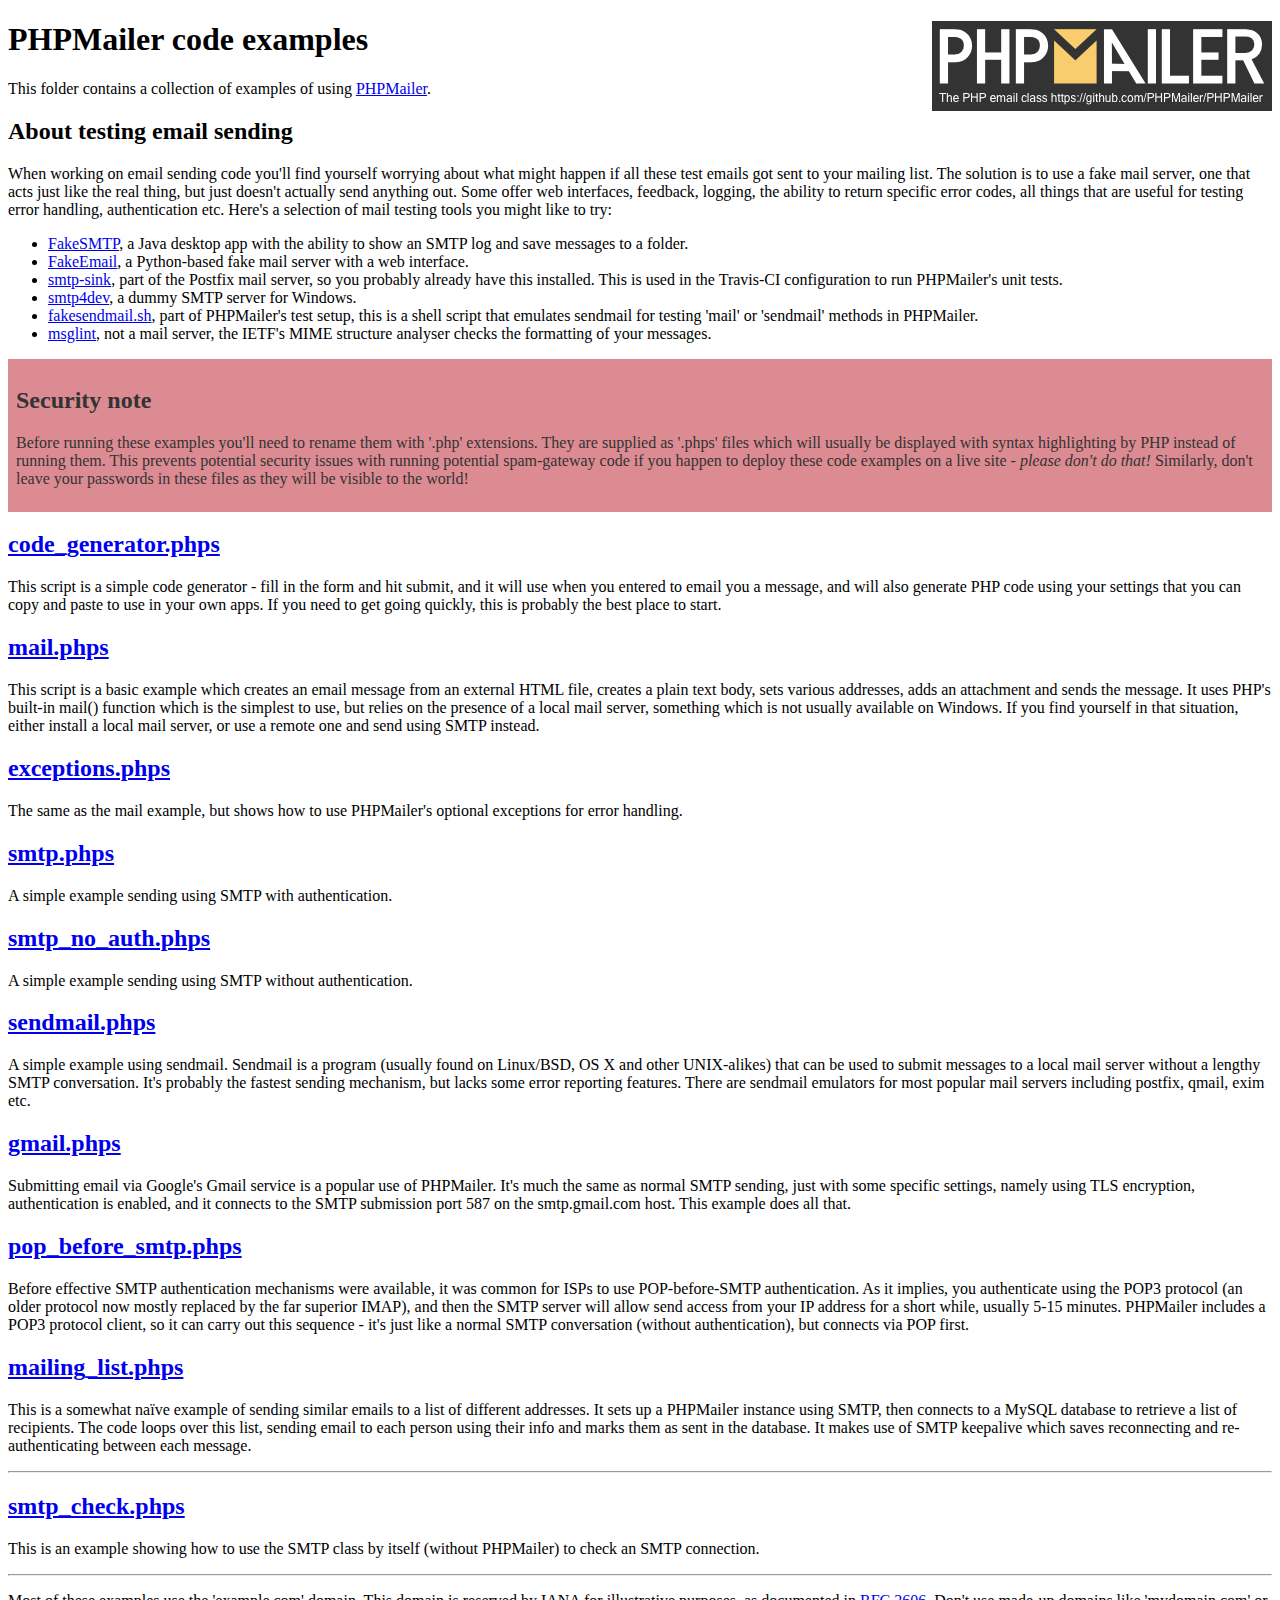
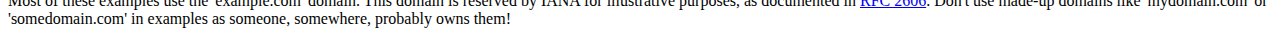
<file: PHPMailer/examples/index.html>
<!DOCTYPE html>
<html>
<head>
	<meta charset="UTF-8">
	<title>PHPMailer Examples</title>
</head>
<body>
<h1>PHPMailer code examples<a href="https://github.com/PHPMailer/PHPMailer"><img src="images/phpmailer.png" style="float:right; border:0;" alt="PHPMailer logo"></a></h1>
<p>This folder contains a collection of examples of using <a href="https://github.com/PHPMailer/PHPMailer">PHPMailer</a>.</p>
<h2>About testing email sending</h2>
<p>When working on email sending code you'll find yourself worrying about what might happen if all these test emails got sent to your mailing list. The solution is to use a fake mail server, one that acts just like the real thing, but just doesn't actually send anything out. Some offer web interfaces, feedback, logging, the ability to return specific error codes, all things that are useful for testing error handling, authentication etc. Here's a selection of mail testing tools you might like to try:</p>
<ul>
  <li><a href="https://github.com/Nilhcem/FakeSMTP">FakeSMTP</a>, a Java desktop app with the ability to show an SMTP log and save messages to a folder. </li>
  <li><a href="https://github.com/isotoma/FakeEmail">FakeEmail</a>, a Python-based fake mail server with a web interface.</li>
  <li><a href="http://www.postfix.org/smtp-sink.1.html">smtp-sink</a>, part of the Postfix mail server, so you probably already have this installed. This is used in the Travis-CI configuration to run PHPMailer's unit tests.</li>
  <li><a href="http://smtp4dev.codeplex.com">smtp4dev</a>, a dummy SMTP server for Windows.</li>
  <li><a href="https://github.com/PHPMailer/PHPMailer/blob/master/test/fakesendmail.sh">fakesendmail.sh</a>, part of PHPMailer's test setup, this is a shell script that emulates sendmail for testing 'mail' or 'sendmail' methods in PHPMailer.</li>
  <li><a href="http://tools.ietf.org/tools/msglint/">msglint</a>, not a mail server, the IETF's MIME structure analyser checks the formatting of your messages.</li>
</ul>
<div style="padding: 8px; color: #333333; background-color: #dc8b92">
<h2>Security note</h2>
<p>Before running these examples you'll need to rename them with '.php' extensions. They are supplied as '.phps' files which will usually be displayed with syntax highlighting by PHP instead of running them. This prevents potential security issues with running potential spam-gateway code if you happen to deploy these code examples on a live site - <em>please don't do that!</em> Similarly, don't leave your passwords in these files as they will be visible to the world!</p>
</div>
<h2><a href="code_generator.phps">code_generator.phps</a></h2>
<p>This script is a simple code generator - fill in the form and hit submit, and it will use when you entered to email you a message, and will also generate PHP code using your settings that you can copy and paste to use in your own apps. If you need to get going quickly, this is probably the best place to start.</p>
<h2><a href="mail.phps">mail.phps</a></h2>
<p>This script is a basic example which creates an email message from an external HTML file, creates a plain text body, sets various addresses, adds an attachment and sends the message. It uses PHP's built-in mail() function which is the simplest to use, but relies on the presence of a local mail server, something which is not usually available on Windows. If you find yourself in that situation, either install a local mail server, or use a remote one and send using SMTP instead.</p>
<h2><a href="exceptions.phps">exceptions.phps</a></h2>
<p>The same as the mail example, but shows how to use PHPMailer's optional exceptions for error handling.</p>
<h2><a href="smtp.phps">smtp.phps</a></h2>
<p>A simple example sending using SMTP with authentication.</p>
<h2><a href="smtp_no_auth.phps">smtp_no_auth.phps</a></h2>
<p>A simple example sending using SMTP without authentication.</p>
<h2><a href="sendmail.phps">sendmail.phps</a></h2>
<p>A simple example using sendmail. Sendmail is a program (usually found on Linux/BSD, OS X and other UNIX-alikes) that can be used to submit messages to a local mail server without a lengthy SMTP conversation. It's probably the fastest sending mechanism, but lacks some error reporting features. There are sendmail emulators for most popular mail servers including postfix, qmail, exim etc.</p>
<h2><a href="gmail.phps">gmail.phps</a></h2>
<p>Submitting email via Google's Gmail service is a popular use of PHPMailer. It's much the same as normal SMTP sending, just with some specific settings, namely using TLS encryption, authentication is enabled, and it connects to the SMTP submission port 587 on the smtp.gmail.com host. This example does all that.</p>
<h2><a href="pop_before_smtp.phps">pop_before_smtp.phps</a></h2>
<p>Before effective SMTP authentication mechanisms were available, it was common for ISPs to use POP-before-SMTP authentication. As it implies, you authenticate using the POP3 protocol (an older protocol now mostly replaced by the far superior IMAP), and then the SMTP server will allow send access from your IP address for a short while, usually 5-15 minutes. PHPMailer includes a POP3 protocol client, so it can carry out this sequence - it's just like a normal SMTP conversation (without authentication), but connects via POP first.</p>
<h2><a href="mailing_list.phps">mailing_list.phps</a></h2>
<p>This is a somewhat naïve example of sending similar emails to a list of different addresses. It sets up a PHPMailer instance using SMTP, then connects to a MySQL database to retrieve a list of recipients. The code loops over this list, sending email to each person using their info and marks them as sent in the database. It makes use of SMTP keepalive which saves reconnecting and re-authenticating between each message.</p>
<hr>
<h2><a href="smtp_check.phps">smtp_check.phps</a></h2>
<p>This is an example showing how to use the SMTP class by itself (without PHPMailer) to check an SMTP connection.</p>
<hr>
<p>Most of these examples use the 'example.com' domain. This domain is reserved by IANA for illustrative purposes, as documented in <a href="http://tools.ietf.org/html/rfc2606">RFC 2606</a>. Don't use made-up domains like 'mydomain.com' or 'somedomain.com' in examples as someone, somewhere, probably owns them!</p>
</body>
</html>
</file>
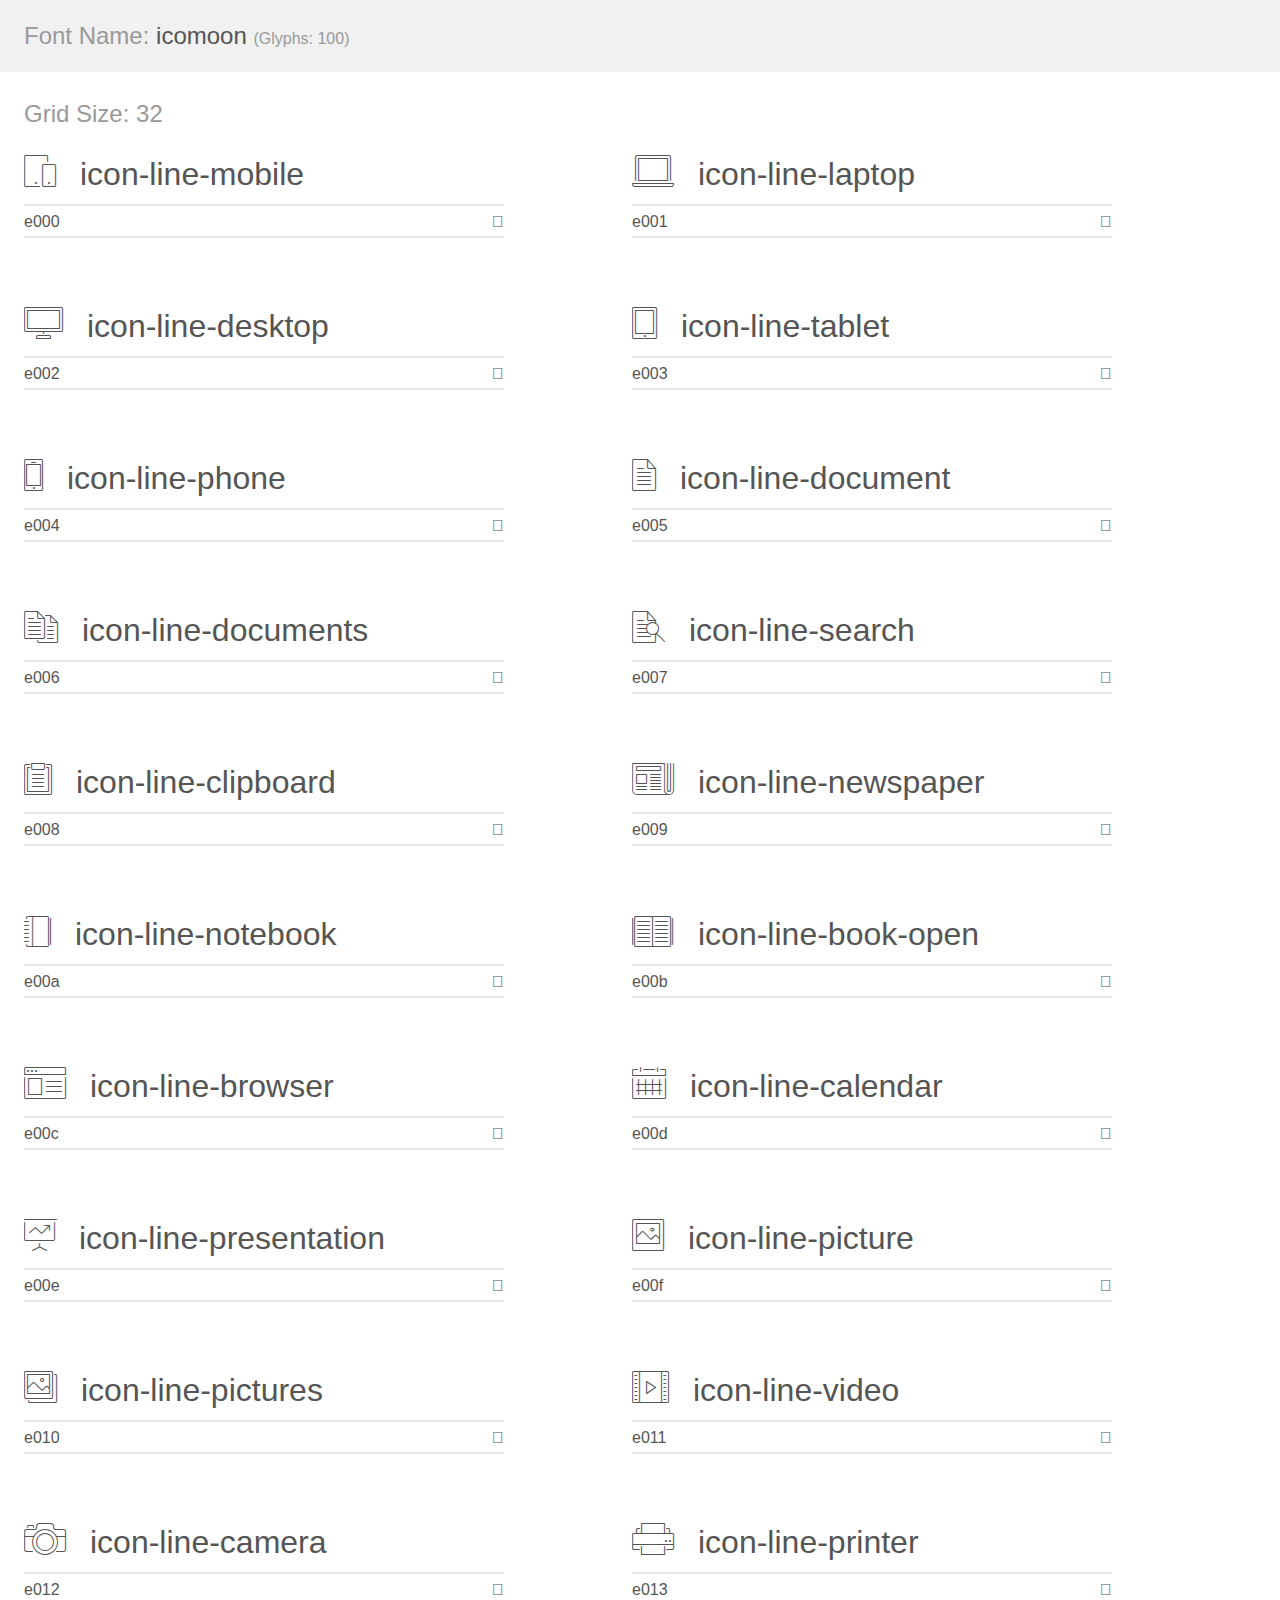
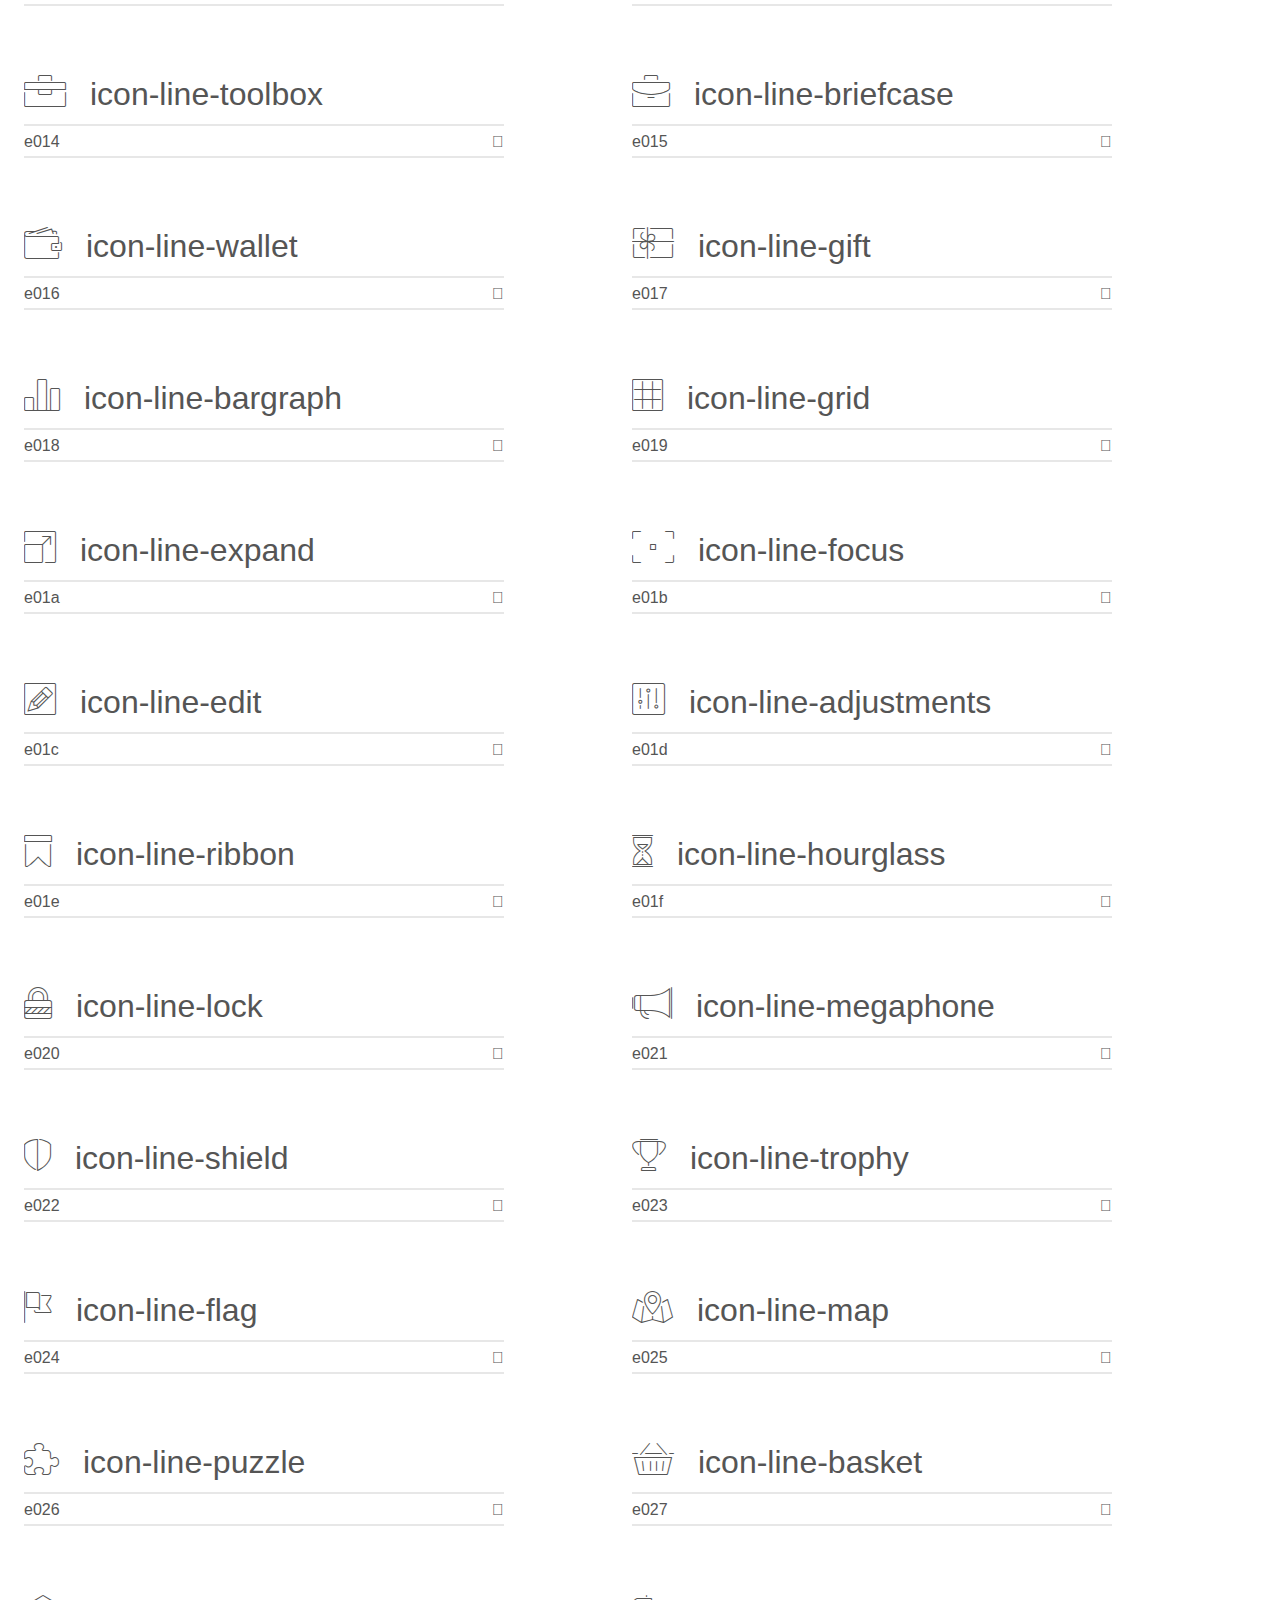
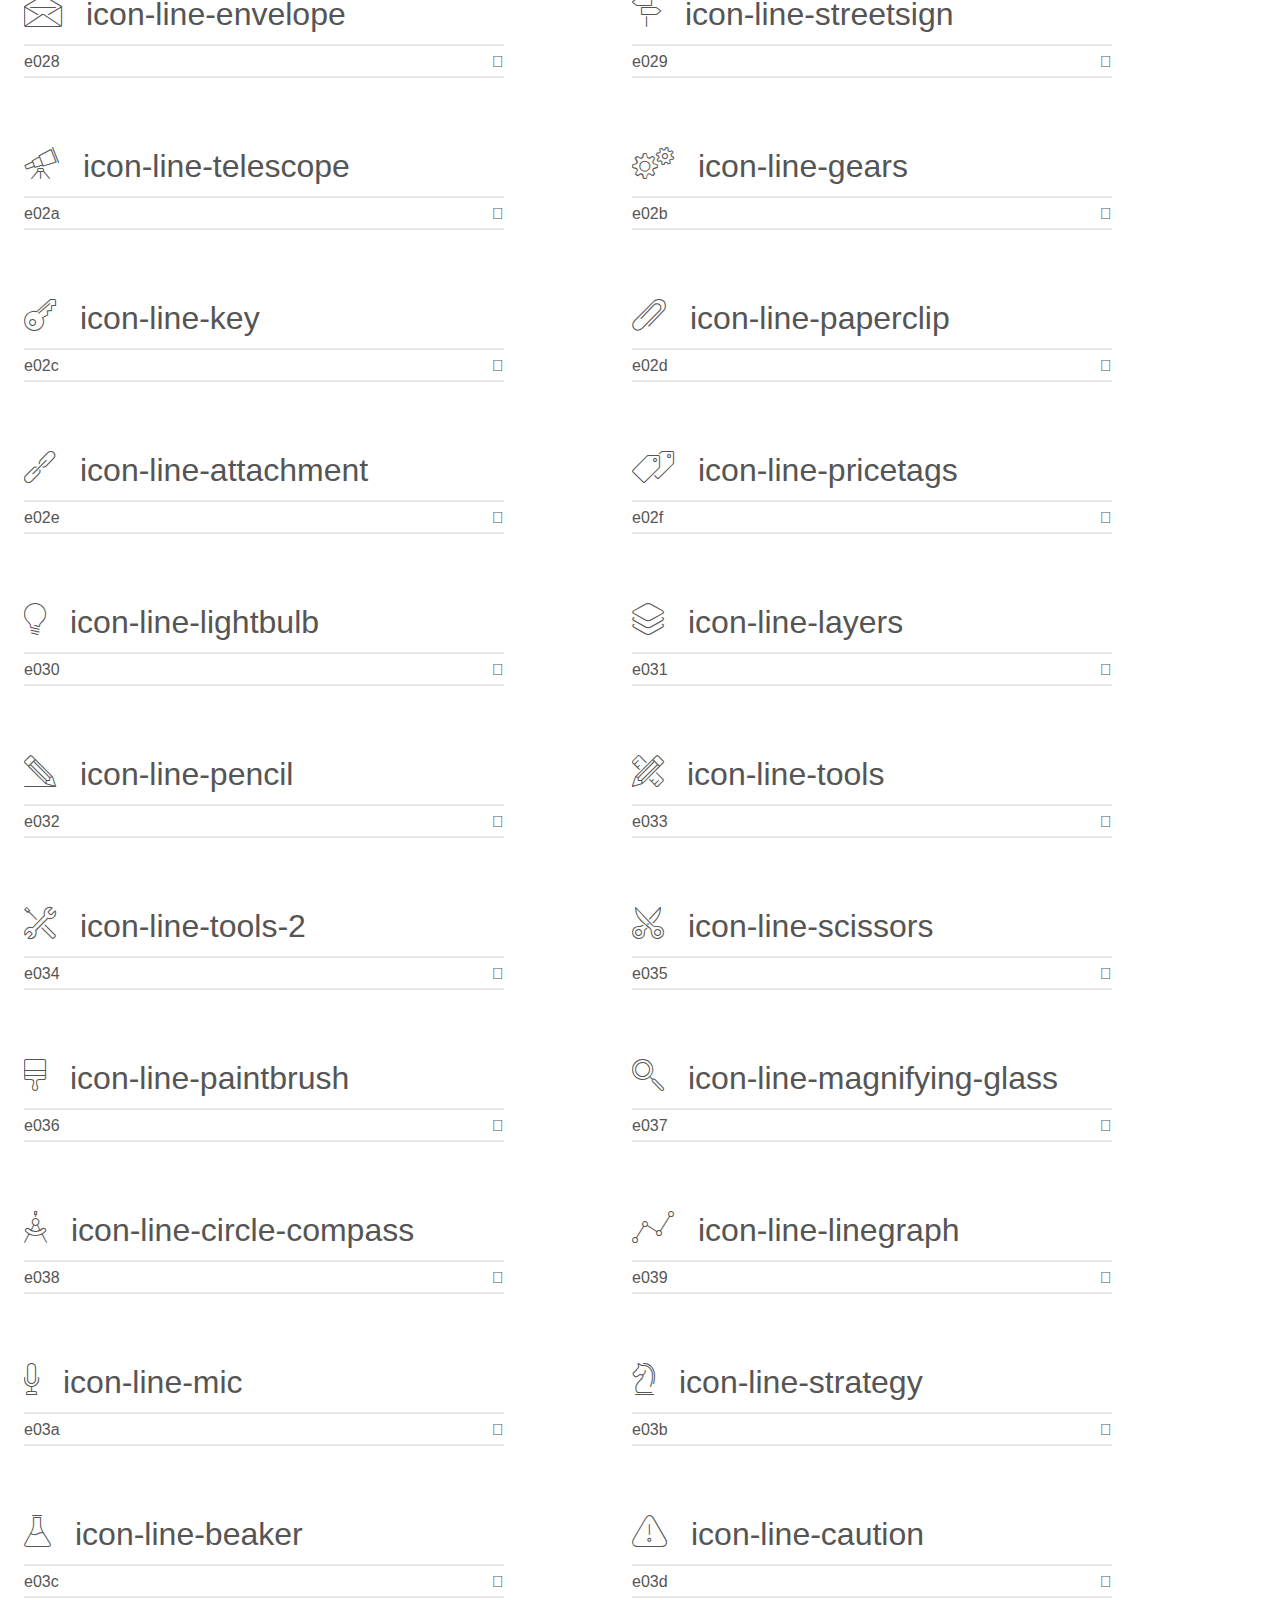
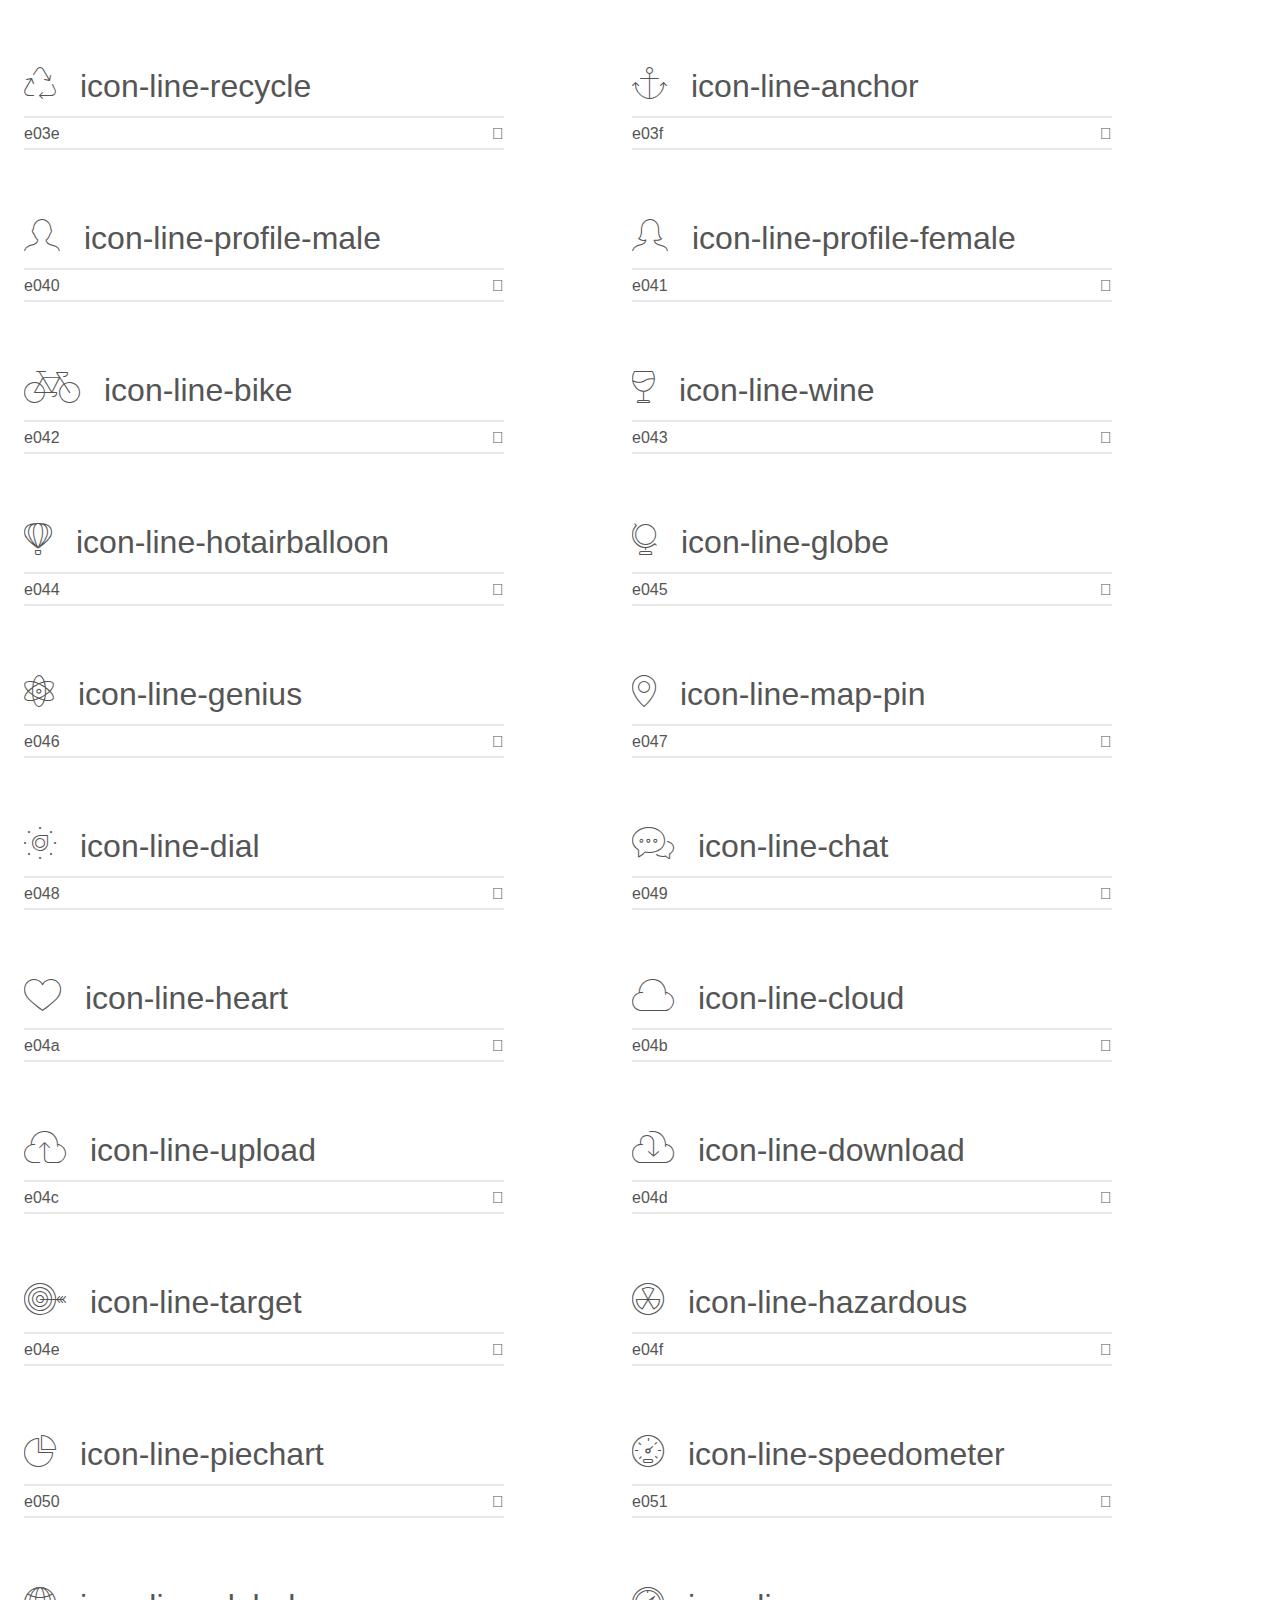
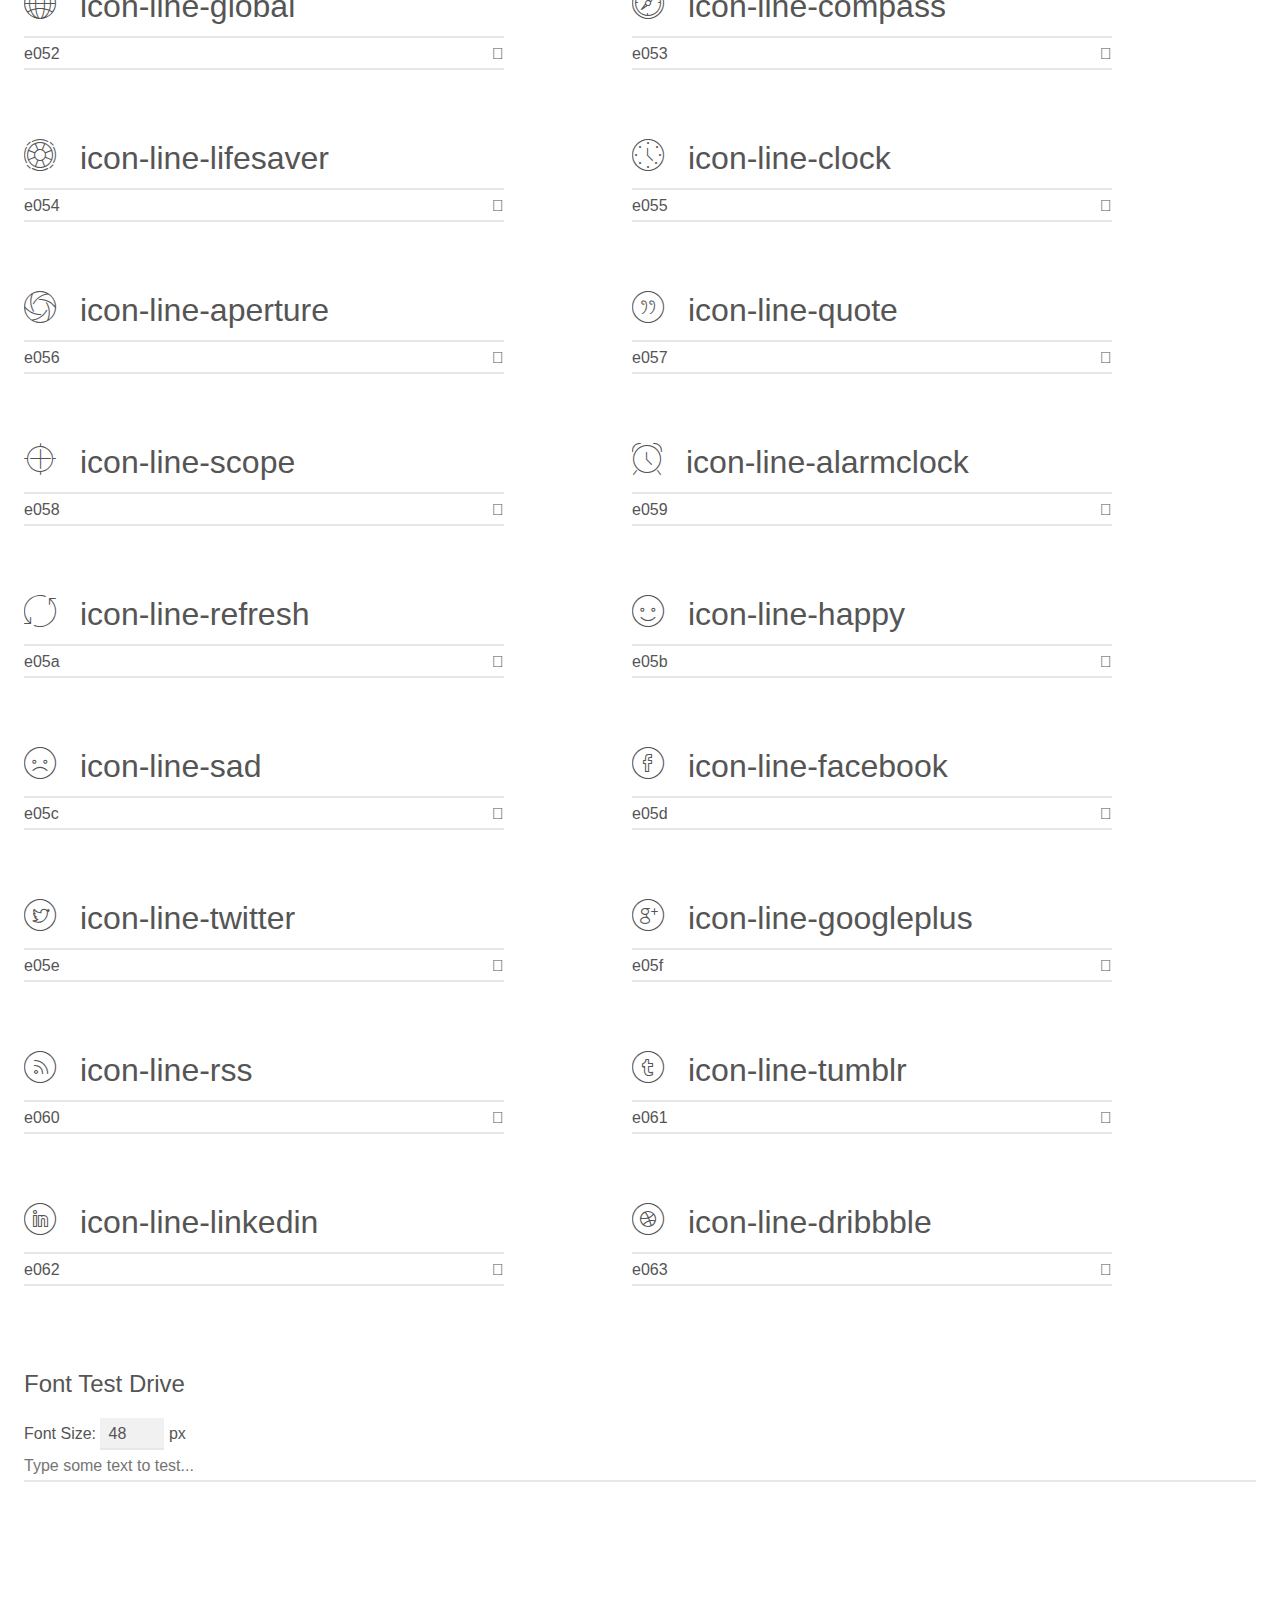
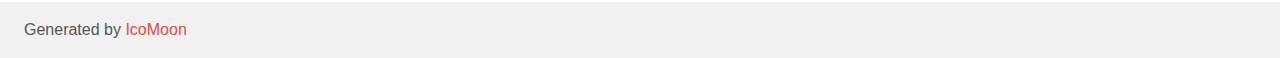
<file: fonts-mask/line-icons/demo.html>
<!doctype html>
<html>
<head>
    <meta charset="utf-8">
    <title>IcoMoon Demo</title>
    <meta name="description" content="An Icon Font Generated By IcoMoon.io">
    <meta name="viewport" content="width=device-width, initial-scale=1">
    <link rel="stylesheet" href="demo-files/demo.css">
    <link rel="stylesheet" href="style.css"></head>
<body>
    <div class="bgc1 clearfix">
        <h1 class="mhmm mvm"><span class="fgc1">Font Name:</span> icomoon <small class="fgc1">(Glyphs:&nbsp;100)</small></h1>
    </div>
    <div class="clearfix mhl ptl">
        <h1 class="mvm mtn fgc1">Grid Size: 32</h1>
        <div class="glyph fs1">
            <div class="clearfix bshadow0 pbs">
                <span class="icon-line-mobile">
                
                </span>
                <span class="mls"> icon-line-mobile</span>
            </div>
            <fieldset class="fs0 size1of1 clearfix hidden-false">
                <input type="text" readonly value="e000" class="unit size1of2" />
                <input type="text" maxlength="1" readonly value="&#xe000;" class="unitRight size1of2 talign-right" />
            </fieldset>
            <div class="fs0 bshadow0 clearfix hidden-true">
                <span class="unit pvs fgc1">liga: </span>
                <input type="text" readonly value="" class="liga unitRight" />
            </div>
        </div>
        <div class="glyph fs1">
            <div class="clearfix bshadow0 pbs">
                <span class="icon-line-laptop">
                
                </span>
                <span class="mls"> icon-line-laptop</span>
            </div>
            <fieldset class="fs0 size1of1 clearfix hidden-false">
                <input type="text" readonly value="e001" class="unit size1of2" />
                <input type="text" maxlength="1" readonly value="&#xe001;" class="unitRight size1of2 talign-right" />
            </fieldset>
            <div class="fs0 bshadow0 clearfix hidden-true">
                <span class="unit pvs fgc1">liga: </span>
                <input type="text" readonly value="" class="liga unitRight" />
            </div>
        </div>
        <div class="glyph fs1">
            <div class="clearfix bshadow0 pbs">
                <span class="icon-line-desktop">
                
                </span>
                <span class="mls"> icon-line-desktop</span>
            </div>
            <fieldset class="fs0 size1of1 clearfix hidden-false">
                <input type="text" readonly value="e002" class="unit size1of2" />
                <input type="text" maxlength="1" readonly value="&#xe002;" class="unitRight size1of2 talign-right" />
            </fieldset>
            <div class="fs0 bshadow0 clearfix hidden-true">
                <span class="unit pvs fgc1">liga: </span>
                <input type="text" readonly value="" class="liga unitRight" />
            </div>
        </div>
        <div class="glyph fs1">
            <div class="clearfix bshadow0 pbs">
                <span class="icon-line-tablet">
                
                </span>
                <span class="mls"> icon-line-tablet</span>
            </div>
            <fieldset class="fs0 size1of1 clearfix hidden-false">
                <input type="text" readonly value="e003" class="unit size1of2" />
                <input type="text" maxlength="1" readonly value="&#xe003;" class="unitRight size1of2 talign-right" />
            </fieldset>
            <div class="fs0 bshadow0 clearfix hidden-true">
                <span class="unit pvs fgc1">liga: </span>
                <input type="text" readonly value="" class="liga unitRight" />
            </div>
        </div>
        <div class="glyph fs1">
            <div class="clearfix bshadow0 pbs">
                <span class="icon-line-phone">
                
                </span>
                <span class="mls"> icon-line-phone</span>
            </div>
            <fieldset class="fs0 size1of1 clearfix hidden-false">
                <input type="text" readonly value="e004" class="unit size1of2" />
                <input type="text" maxlength="1" readonly value="&#xe004;" class="unitRight size1of2 talign-right" />
            </fieldset>
            <div class="fs0 bshadow0 clearfix hidden-true">
                <span class="unit pvs fgc1">liga: </span>
                <input type="text" readonly value="" class="liga unitRight" />
            </div>
        </div>
        <div class="glyph fs1">
            <div class="clearfix bshadow0 pbs">
                <span class="icon-line-document">
                
                </span>
                <span class="mls"> icon-line-document</span>
            </div>
            <fieldset class="fs0 size1of1 clearfix hidden-false">
                <input type="text" readonly value="e005" class="unit size1of2" />
                <input type="text" maxlength="1" readonly value="&#xe005;" class="unitRight size1of2 talign-right" />
            </fieldset>
            <div class="fs0 bshadow0 clearfix hidden-true">
                <span class="unit pvs fgc1">liga: </span>
                <input type="text" readonly value="" class="liga unitRight" />
            </div>
        </div>
        <div class="glyph fs1">
            <div class="clearfix bshadow0 pbs">
                <span class="icon-line-documents">
                
                </span>
                <span class="mls"> icon-line-documents</span>
            </div>
            <fieldset class="fs0 size1of1 clearfix hidden-false">
                <input type="text" readonly value="e006" class="unit size1of2" />
                <input type="text" maxlength="1" readonly value="&#xe006;" class="unitRight size1of2 talign-right" />
            </fieldset>
            <div class="fs0 bshadow0 clearfix hidden-true">
                <span class="unit pvs fgc1">liga: </span>
                <input type="text" readonly value="" class="liga unitRight" />
            </div>
        </div>
        <div class="glyph fs1">
            <div class="clearfix bshadow0 pbs">
                <span class="icon-line-search">
                
                </span>
                <span class="mls"> icon-line-search</span>
            </div>
            <fieldset class="fs0 size1of1 clearfix hidden-false">
                <input type="text" readonly value="e007" class="unit size1of2" />
                <input type="text" maxlength="1" readonly value="&#xe007;" class="unitRight size1of2 talign-right" />
            </fieldset>
            <div class="fs0 bshadow0 clearfix hidden-true">
                <span class="unit pvs fgc1">liga: </span>
                <input type="text" readonly value="" class="liga unitRight" />
            </div>
        </div>
        <div class="glyph fs1">
            <div class="clearfix bshadow0 pbs">
                <span class="icon-line-clipboard">
                
                </span>
                <span class="mls"> icon-line-clipboard</span>
            </div>
            <fieldset class="fs0 size1of1 clearfix hidden-false">
                <input type="text" readonly value="e008" class="unit size1of2" />
                <input type="text" maxlength="1" readonly value="&#xe008;" class="unitRight size1of2 talign-right" />
            </fieldset>
            <div class="fs0 bshadow0 clearfix hidden-true">
                <span class="unit pvs fgc1">liga: </span>
                <input type="text" readonly value="" class="liga unitRight" />
            </div>
        </div>
        <div class="glyph fs1">
            <div class="clearfix bshadow0 pbs">
                <span class="icon-line-newspaper">
                
                </span>
                <span class="mls"> icon-line-newspaper</span>
            </div>
            <fieldset class="fs0 size1of1 clearfix hidden-false">
                <input type="text" readonly value="e009" class="unit size1of2" />
                <input type="text" maxlength="1" readonly value="&#xe009;" class="unitRight size1of2 talign-right" />
            </fieldset>
            <div class="fs0 bshadow0 clearfix hidden-true">
                <span class="unit pvs fgc1">liga: </span>
                <input type="text" readonly value="" class="liga unitRight" />
            </div>
        </div>
        <div class="glyph fs1">
            <div class="clearfix bshadow0 pbs">
                <span class="icon-line-notebook">
                
                </span>
                <span class="mls"> icon-line-notebook</span>
            </div>
            <fieldset class="fs0 size1of1 clearfix hidden-false">
                <input type="text" readonly value="e00a" class="unit size1of2" />
                <input type="text" maxlength="1" readonly value="&#xe00a;" class="unitRight size1of2 talign-right" />
            </fieldset>
            <div class="fs0 bshadow0 clearfix hidden-true">
                <span class="unit pvs fgc1">liga: </span>
                <input type="text" readonly value="" class="liga unitRight" />
            </div>
        </div>
        <div class="glyph fs1">
            <div class="clearfix bshadow0 pbs">
                <span class="icon-line-book-open">
                
                </span>
                <span class="mls"> icon-line-book-open</span>
            </div>
            <fieldset class="fs0 size1of1 clearfix hidden-false">
                <input type="text" readonly value="e00b" class="unit size1of2" />
                <input type="text" maxlength="1" readonly value="&#xe00b;" class="unitRight size1of2 talign-right" />
            </fieldset>
            <div class="fs0 bshadow0 clearfix hidden-true">
                <span class="unit pvs fgc1">liga: </span>
                <input type="text" readonly value="" class="liga unitRight" />
            </div>
        </div>
        <div class="glyph fs1">
            <div class="clearfix bshadow0 pbs">
                <span class="icon-line-browser">
                
                </span>
                <span class="mls"> icon-line-browser</span>
            </div>
            <fieldset class="fs0 size1of1 clearfix hidden-false">
                <input type="text" readonly value="e00c" class="unit size1of2" />
                <input type="text" maxlength="1" readonly value="&#xe00c;" class="unitRight size1of2 talign-right" />
            </fieldset>
            <div class="fs0 bshadow0 clearfix hidden-true">
                <span class="unit pvs fgc1">liga: </span>
                <input type="text" readonly value="" class="liga unitRight" />
            </div>
        </div>
        <div class="glyph fs1">
            <div class="clearfix bshadow0 pbs">
                <span class="icon-line-calendar">
                
                </span>
                <span class="mls"> icon-line-calendar</span>
            </div>
            <fieldset class="fs0 size1of1 clearfix hidden-false">
                <input type="text" readonly value="e00d" class="unit size1of2" />
                <input type="text" maxlength="1" readonly value="&#xe00d;" class="unitRight size1of2 talign-right" />
            </fieldset>
            <div class="fs0 bshadow0 clearfix hidden-true">
                <span class="unit pvs fgc1">liga: </span>
                <input type="text" readonly value="" class="liga unitRight" />
            </div>
        </div>
        <div class="glyph fs1">
            <div class="clearfix bshadow0 pbs">
                <span class="icon-line-presentation">
                
                </span>
                <span class="mls"> icon-line-presentation</span>
            </div>
            <fieldset class="fs0 size1of1 clearfix hidden-false">
                <input type="text" readonly value="e00e" class="unit size1of2" />
                <input type="text" maxlength="1" readonly value="&#xe00e;" class="unitRight size1of2 talign-right" />
            </fieldset>
            <div class="fs0 bshadow0 clearfix hidden-true">
                <span class="unit pvs fgc1">liga: </span>
                <input type="text" readonly value="" class="liga unitRight" />
            </div>
        </div>
        <div class="glyph fs1">
            <div class="clearfix bshadow0 pbs">
                <span class="icon-line-picture">
                
                </span>
                <span class="mls"> icon-line-picture</span>
            </div>
            <fieldset class="fs0 size1of1 clearfix hidden-false">
                <input type="text" readonly value="e00f" class="unit size1of2" />
                <input type="text" maxlength="1" readonly value="&#xe00f;" class="unitRight size1of2 talign-right" />
            </fieldset>
            <div class="fs0 bshadow0 clearfix hidden-true">
                <span class="unit pvs fgc1">liga: </span>
                <input type="text" readonly value="" class="liga unitRight" />
            </div>
        </div>
        <div class="glyph fs1">
            <div class="clearfix bshadow0 pbs">
                <span class="icon-line-pictures">
                
                </span>
                <span class="mls"> icon-line-pictures</span>
            </div>
            <fieldset class="fs0 size1of1 clearfix hidden-false">
                <input type="text" readonly value="e010" class="unit size1of2" />
                <input type="text" maxlength="1" readonly value="&#xe010;" class="unitRight size1of2 talign-right" />
            </fieldset>
            <div class="fs0 bshadow0 clearfix hidden-true">
                <span class="unit pvs fgc1">liga: </span>
                <input type="text" readonly value="" class="liga unitRight" />
            </div>
        </div>
        <div class="glyph fs1">
            <div class="clearfix bshadow0 pbs">
                <span class="icon-line-video">
                
                </span>
                <span class="mls"> icon-line-video</span>
            </div>
            <fieldset class="fs0 size1of1 clearfix hidden-false">
                <input type="text" readonly value="e011" class="unit size1of2" />
                <input type="text" maxlength="1" readonly value="&#xe011;" class="unitRight size1of2 talign-right" />
            </fieldset>
            <div class="fs0 bshadow0 clearfix hidden-true">
                <span class="unit pvs fgc1">liga: </span>
                <input type="text" readonly value="" class="liga unitRight" />
            </div>
        </div>
        <div class="glyph fs1">
            <div class="clearfix bshadow0 pbs">
                <span class="icon-line-camera">
                
                </span>
                <span class="mls"> icon-line-camera</span>
            </div>
            <fieldset class="fs0 size1of1 clearfix hidden-false">
                <input type="text" readonly value="e012" class="unit size1of2" />
                <input type="text" maxlength="1" readonly value="&#xe012;" class="unitRight size1of2 talign-right" />
            </fieldset>
            <div class="fs0 bshadow0 clearfix hidden-true">
                <span class="unit pvs fgc1">liga: </span>
                <input type="text" readonly value="" class="liga unitRight" />
            </div>
        </div>
        <div class="glyph fs1">
            <div class="clearfix bshadow0 pbs">
                <span class="icon-line-printer">
                
                </span>
                <span class="mls"> icon-line-printer</span>
            </div>
            <fieldset class="fs0 size1of1 clearfix hidden-false">
                <input type="text" readonly value="e013" class="unit size1of2" />
                <input type="text" maxlength="1" readonly value="&#xe013;" class="unitRight size1of2 talign-right" />
            </fieldset>
            <div class="fs0 bshadow0 clearfix hidden-true">
                <span class="unit pvs fgc1">liga: </span>
                <input type="text" readonly value="" class="liga unitRight" />
            </div>
        </div>
        <div class="glyph fs1">
            <div class="clearfix bshadow0 pbs">
                <span class="icon-line-toolbox">
                
                </span>
                <span class="mls"> icon-line-toolbox</span>
            </div>
            <fieldset class="fs0 size1of1 clearfix hidden-false">
                <input type="text" readonly value="e014" class="unit size1of2" />
                <input type="text" maxlength="1" readonly value="&#xe014;" class="unitRight size1of2 talign-right" />
            </fieldset>
            <div class="fs0 bshadow0 clearfix hidden-true">
                <span class="unit pvs fgc1">liga: </span>
                <input type="text" readonly value="" class="liga unitRight" />
            </div>
        </div>
        <div class="glyph fs1">
            <div class="clearfix bshadow0 pbs">
                <span class="icon-line-briefcase">
                
                </span>
                <span class="mls"> icon-line-briefcase</span>
            </div>
            <fieldset class="fs0 size1of1 clearfix hidden-false">
                <input type="text" readonly value="e015" class="unit size1of2" />
                <input type="text" maxlength="1" readonly value="&#xe015;" class="unitRight size1of2 talign-right" />
            </fieldset>
            <div class="fs0 bshadow0 clearfix hidden-true">
                <span class="unit pvs fgc1">liga: </span>
                <input type="text" readonly value="" class="liga unitRight" />
            </div>
        </div>
        <div class="glyph fs1">
            <div class="clearfix bshadow0 pbs">
                <span class="icon-line-wallet">
                
                </span>
                <span class="mls"> icon-line-wallet</span>
            </div>
            <fieldset class="fs0 size1of1 clearfix hidden-false">
                <input type="text" readonly value="e016" class="unit size1of2" />
                <input type="text" maxlength="1" readonly value="&#xe016;" class="unitRight size1of2 talign-right" />
            </fieldset>
            <div class="fs0 bshadow0 clearfix hidden-true">
                <span class="unit pvs fgc1">liga: </span>
                <input type="text" readonly value="" class="liga unitRight" />
            </div>
        </div>
        <div class="glyph fs1">
            <div class="clearfix bshadow0 pbs">
                <span class="icon-line-gift">
                
                </span>
                <span class="mls"> icon-line-gift</span>
            </div>
            <fieldset class="fs0 size1of1 clearfix hidden-false">
                <input type="text" readonly value="e017" class="unit size1of2" />
                <input type="text" maxlength="1" readonly value="&#xe017;" class="unitRight size1of2 talign-right" />
            </fieldset>
            <div class="fs0 bshadow0 clearfix hidden-true">
                <span class="unit pvs fgc1">liga: </span>
                <input type="text" readonly value="" class="liga unitRight" />
            </div>
        </div>
        <div class="glyph fs1">
            <div class="clearfix bshadow0 pbs">
                <span class="icon-line-bargraph">
                
                </span>
                <span class="mls"> icon-line-bargraph</span>
            </div>
            <fieldset class="fs0 size1of1 clearfix hidden-false">
                <input type="text" readonly value="e018" class="unit size1of2" />
                <input type="text" maxlength="1" readonly value="&#xe018;" class="unitRight size1of2 talign-right" />
            </fieldset>
            <div class="fs0 bshadow0 clearfix hidden-true">
                <span class="unit pvs fgc1">liga: </span>
                <input type="text" readonly value="" class="liga unitRight" />
            </div>
        </div>
        <div class="glyph fs1">
            <div class="clearfix bshadow0 pbs">
                <span class="icon-line-grid">
                
                </span>
                <span class="mls"> icon-line-grid</span>
            </div>
            <fieldset class="fs0 size1of1 clearfix hidden-false">
                <input type="text" readonly value="e019" class="unit size1of2" />
                <input type="text" maxlength="1" readonly value="&#xe019;" class="unitRight size1of2 talign-right" />
            </fieldset>
            <div class="fs0 bshadow0 clearfix hidden-true">
                <span class="unit pvs fgc1">liga: </span>
                <input type="text" readonly value="" class="liga unitRight" />
            </div>
        </div>
        <div class="glyph fs1">
            <div class="clearfix bshadow0 pbs">
                <span class="icon-line-expand">
                
                </span>
                <span class="mls"> icon-line-expand</span>
            </div>
            <fieldset class="fs0 size1of1 clearfix hidden-false">
                <input type="text" readonly value="e01a" class="unit size1of2" />
                <input type="text" maxlength="1" readonly value="&#xe01a;" class="unitRight size1of2 talign-right" />
            </fieldset>
            <div class="fs0 bshadow0 clearfix hidden-true">
                <span class="unit pvs fgc1">liga: </span>
                <input type="text" readonly value="" class="liga unitRight" />
            </div>
        </div>
        <div class="glyph fs1">
            <div class="clearfix bshadow0 pbs">
                <span class="icon-line-focus">
                
                </span>
                <span class="mls"> icon-line-focus</span>
            </div>
            <fieldset class="fs0 size1of1 clearfix hidden-false">
                <input type="text" readonly value="e01b" class="unit size1of2" />
                <input type="text" maxlength="1" readonly value="&#xe01b;" class="unitRight size1of2 talign-right" />
            </fieldset>
            <div class="fs0 bshadow0 clearfix hidden-true">
                <span class="unit pvs fgc1">liga: </span>
                <input type="text" readonly value="" class="liga unitRight" />
            </div>
        </div>
        <div class="glyph fs1">
            <div class="clearfix bshadow0 pbs">
                <span class="icon-line-edit">
                
                </span>
                <span class="mls"> icon-line-edit</span>
            </div>
            <fieldset class="fs0 size1of1 clearfix hidden-false">
                <input type="text" readonly value="e01c" class="unit size1of2" />
                <input type="text" maxlength="1" readonly value="&#xe01c;" class="unitRight size1of2 talign-right" />
            </fieldset>
            <div class="fs0 bshadow0 clearfix hidden-true">
                <span class="unit pvs fgc1">liga: </span>
                <input type="text" readonly value="" class="liga unitRight" />
            </div>
        </div>
        <div class="glyph fs1">
            <div class="clearfix bshadow0 pbs">
                <span class="icon-line-adjustments">
                
                </span>
                <span class="mls"> icon-line-adjustments</span>
            </div>
            <fieldset class="fs0 size1of1 clearfix hidden-false">
                <input type="text" readonly value="e01d" class="unit size1of2" />
                <input type="text" maxlength="1" readonly value="&#xe01d;" class="unitRight size1of2 talign-right" />
            </fieldset>
            <div class="fs0 bshadow0 clearfix hidden-true">
                <span class="unit pvs fgc1">liga: </span>
                <input type="text" readonly value="" class="liga unitRight" />
            </div>
        </div>
        <div class="glyph fs1">
            <div class="clearfix bshadow0 pbs">
                <span class="icon-line-ribbon">
                
                </span>
                <span class="mls"> icon-line-ribbon</span>
            </div>
            <fieldset class="fs0 size1of1 clearfix hidden-false">
                <input type="text" readonly value="e01e" class="unit size1of2" />
                <input type="text" maxlength="1" readonly value="&#xe01e;" class="unitRight size1of2 talign-right" />
            </fieldset>
            <div class="fs0 bshadow0 clearfix hidden-true">
                <span class="unit pvs fgc1">liga: </span>
                <input type="text" readonly value="" class="liga unitRight" />
            </div>
        </div>
        <div class="glyph fs1">
            <div class="clearfix bshadow0 pbs">
                <span class="icon-line-hourglass">
                
                </span>
                <span class="mls"> icon-line-hourglass</span>
            </div>
            <fieldset class="fs0 size1of1 clearfix hidden-false">
                <input type="text" readonly value="e01f" class="unit size1of2" />
                <input type="text" maxlength="1" readonly value="&#xe01f;" class="unitRight size1of2 talign-right" />
            </fieldset>
            <div class="fs0 bshadow0 clearfix hidden-true">
                <span class="unit pvs fgc1">liga: </span>
                <input type="text" readonly value="" class="liga unitRight" />
            </div>
        </div>
        <div class="glyph fs1">
            <div class="clearfix bshadow0 pbs">
                <span class="icon-line-lock">
                
                </span>
                <span class="mls"> icon-line-lock</span>
            </div>
            <fieldset class="fs0 size1of1 clearfix hidden-false">
                <input type="text" readonly value="e020" class="unit size1of2" />
                <input type="text" maxlength="1" readonly value="&#xe020;" class="unitRight size1of2 talign-right" />
            </fieldset>
            <div class="fs0 bshadow0 clearfix hidden-true">
                <span class="unit pvs fgc1">liga: </span>
                <input type="text" readonly value="" class="liga unitRight" />
            </div>
        </div>
        <div class="glyph fs1">
            <div class="clearfix bshadow0 pbs">
                <span class="icon-line-megaphone">
                
                </span>
                <span class="mls"> icon-line-megaphone</span>
            </div>
            <fieldset class="fs0 size1of1 clearfix hidden-false">
                <input type="text" readonly value="e021" class="unit size1of2" />
                <input type="text" maxlength="1" readonly value="&#xe021;" class="unitRight size1of2 talign-right" />
            </fieldset>
            <div class="fs0 bshadow0 clearfix hidden-true">
                <span class="unit pvs fgc1">liga: </span>
                <input type="text" readonly value="" class="liga unitRight" />
            </div>
        </div>
        <div class="glyph fs1">
            <div class="clearfix bshadow0 pbs">
                <span class="icon-line-shield">
                
                </span>
                <span class="mls"> icon-line-shield</span>
            </div>
            <fieldset class="fs0 size1of1 clearfix hidden-false">
                <input type="text" readonly value="e022" class="unit size1of2" />
                <input type="text" maxlength="1" readonly value="&#xe022;" class="unitRight size1of2 talign-right" />
            </fieldset>
            <div class="fs0 bshadow0 clearfix hidden-true">
                <span class="unit pvs fgc1">liga: </span>
                <input type="text" readonly value="" class="liga unitRight" />
            </div>
        </div>
        <div class="glyph fs1">
            <div class="clearfix bshadow0 pbs">
                <span class="icon-line-trophy">
                
                </span>
                <span class="mls"> icon-line-trophy</span>
            </div>
            <fieldset class="fs0 size1of1 clearfix hidden-false">
                <input type="text" readonly value="e023" class="unit size1of2" />
                <input type="text" maxlength="1" readonly value="&#xe023;" class="unitRight size1of2 talign-right" />
            </fieldset>
            <div class="fs0 bshadow0 clearfix hidden-true">
                <span class="unit pvs fgc1">liga: </span>
                <input type="text" readonly value="" class="liga unitRight" />
            </div>
        </div>
        <div class="glyph fs1">
            <div class="clearfix bshadow0 pbs">
                <span class="icon-line-flag">
                
                </span>
                <span class="mls"> icon-line-flag</span>
            </div>
            <fieldset class="fs0 size1of1 clearfix hidden-false">
                <input type="text" readonly value="e024" class="unit size1of2" />
                <input type="text" maxlength="1" readonly value="&#xe024;" class="unitRight size1of2 talign-right" />
            </fieldset>
            <div class="fs0 bshadow0 clearfix hidden-true">
                <span class="unit pvs fgc1">liga: </span>
                <input type="text" readonly value="" class="liga unitRight" />
            </div>
        </div>
        <div class="glyph fs1">
            <div class="clearfix bshadow0 pbs">
                <span class="icon-line-map">
                
                </span>
                <span class="mls"> icon-line-map</span>
            </div>
            <fieldset class="fs0 size1of1 clearfix hidden-false">
                <input type="text" readonly value="e025" class="unit size1of2" />
                <input type="text" maxlength="1" readonly value="&#xe025;" class="unitRight size1of2 talign-right" />
            </fieldset>
            <div class="fs0 bshadow0 clearfix hidden-true">
                <span class="unit pvs fgc1">liga: </span>
                <input type="text" readonly value="" class="liga unitRight" />
            </div>
        </div>
        <div class="glyph fs1">
            <div class="clearfix bshadow0 pbs">
                <span class="icon-line-puzzle">
                
                </span>
                <span class="mls"> icon-line-puzzle</span>
            </div>
            <fieldset class="fs0 size1of1 clearfix hidden-false">
                <input type="text" readonly value="e026" class="unit size1of2" />
                <input type="text" maxlength="1" readonly value="&#xe026;" class="unitRight size1of2 talign-right" />
            </fieldset>
            <div class="fs0 bshadow0 clearfix hidden-true">
                <span class="unit pvs fgc1">liga: </span>
                <input type="text" readonly value="" class="liga unitRight" />
            </div>
        </div>
        <div class="glyph fs1">
            <div class="clearfix bshadow0 pbs">
                <span class="icon-line-basket">
                
                </span>
                <span class="mls"> icon-line-basket</span>
            </div>
            <fieldset class="fs0 size1of1 clearfix hidden-false">
                <input type="text" readonly value="e027" class="unit size1of2" />
                <input type="text" maxlength="1" readonly value="&#xe027;" class="unitRight size1of2 talign-right" />
            </fieldset>
            <div class="fs0 bshadow0 clearfix hidden-true">
                <span class="unit pvs fgc1">liga: </span>
                <input type="text" readonly value="" class="liga unitRight" />
            </div>
        </div>
        <div class="glyph fs1">
            <div class="clearfix bshadow0 pbs">
                <span class="icon-line-envelope">
                
                </span>
                <span class="mls"> icon-line-envelope</span>
            </div>
            <fieldset class="fs0 size1of1 clearfix hidden-false">
                <input type="text" readonly value="e028" class="unit size1of2" />
                <input type="text" maxlength="1" readonly value="&#xe028;" class="unitRight size1of2 talign-right" />
            </fieldset>
            <div class="fs0 bshadow0 clearfix hidden-true">
                <span class="unit pvs fgc1">liga: </span>
                <input type="text" readonly value="" class="liga unitRight" />
            </div>
        </div>
        <div class="glyph fs1">
            <div class="clearfix bshadow0 pbs">
                <span class="icon-line-streetsign">
                
                </span>
                <span class="mls"> icon-line-streetsign</span>
            </div>
            <fieldset class="fs0 size1of1 clearfix hidden-false">
                <input type="text" readonly value="e029" class="unit size1of2" />
                <input type="text" maxlength="1" readonly value="&#xe029;" class="unitRight size1of2 talign-right" />
            </fieldset>
            <div class="fs0 bshadow0 clearfix hidden-true">
                <span class="unit pvs fgc1">liga: </span>
                <input type="text" readonly value="" class="liga unitRight" />
            </div>
        </div>
        <div class="glyph fs1">
            <div class="clearfix bshadow0 pbs">
                <span class="icon-line-telescope">
                
                </span>
                <span class="mls"> icon-line-telescope</span>
            </div>
            <fieldset class="fs0 size1of1 clearfix hidden-false">
                <input type="text" readonly value="e02a" class="unit size1of2" />
                <input type="text" maxlength="1" readonly value="&#xe02a;" class="unitRight size1of2 talign-right" />
            </fieldset>
            <div class="fs0 bshadow0 clearfix hidden-true">
                <span class="unit pvs fgc1">liga: </span>
                <input type="text" readonly value="" class="liga unitRight" />
            </div>
        </div>
        <div class="glyph fs1">
            <div class="clearfix bshadow0 pbs">
                <span class="icon-line-gears">
                
                </span>
                <span class="mls"> icon-line-gears</span>
            </div>
            <fieldset class="fs0 size1of1 clearfix hidden-false">
                <input type="text" readonly value="e02b" class="unit size1of2" />
                <input type="text" maxlength="1" readonly value="&#xe02b;" class="unitRight size1of2 talign-right" />
            </fieldset>
            <div class="fs0 bshadow0 clearfix hidden-true">
                <span class="unit pvs fgc1">liga: </span>
                <input type="text" readonly value="" class="liga unitRight" />
            </div>
        </div>
        <div class="glyph fs1">
            <div class="clearfix bshadow0 pbs">
                <span class="icon-line-key">
                
                </span>
                <span class="mls"> icon-line-key</span>
            </div>
            <fieldset class="fs0 size1of1 clearfix hidden-false">
                <input type="text" readonly value="e02c" class="unit size1of2" />
                <input type="text" maxlength="1" readonly value="&#xe02c;" class="unitRight size1of2 talign-right" />
            </fieldset>
            <div class="fs0 bshadow0 clearfix hidden-true">
                <span class="unit pvs fgc1">liga: </span>
                <input type="text" readonly value="" class="liga unitRight" />
            </div>
        </div>
        <div class="glyph fs1">
            <div class="clearfix bshadow0 pbs">
                <span class="icon-line-paperclip">
                
                </span>
                <span class="mls"> icon-line-paperclip</span>
            </div>
            <fieldset class="fs0 size1of1 clearfix hidden-false">
                <input type="text" readonly value="e02d" class="unit size1of2" />
                <input type="text" maxlength="1" readonly value="&#xe02d;" class="unitRight size1of2 talign-right" />
            </fieldset>
            <div class="fs0 bshadow0 clearfix hidden-true">
                <span class="unit pvs fgc1">liga: </span>
                <input type="text" readonly value="" class="liga unitRight" />
            </div>
        </div>
        <div class="glyph fs1">
            <div class="clearfix bshadow0 pbs">
                <span class="icon-line-attachment">
                
                </span>
                <span class="mls"> icon-line-attachment</span>
            </div>
            <fieldset class="fs0 size1of1 clearfix hidden-false">
                <input type="text" readonly value="e02e" class="unit size1of2" />
                <input type="text" maxlength="1" readonly value="&#xe02e;" class="unitRight size1of2 talign-right" />
            </fieldset>
            <div class="fs0 bshadow0 clearfix hidden-true">
                <span class="unit pvs fgc1">liga: </span>
                <input type="text" readonly value="" class="liga unitRight" />
            </div>
        </div>
        <div class="glyph fs1">
            <div class="clearfix bshadow0 pbs">
                <span class="icon-line-pricetags">
                
                </span>
                <span class="mls"> icon-line-pricetags</span>
            </div>
            <fieldset class="fs0 size1of1 clearfix hidden-false">
                <input type="text" readonly value="e02f" class="unit size1of2" />
                <input type="text" maxlength="1" readonly value="&#xe02f;" class="unitRight size1of2 talign-right" />
            </fieldset>
            <div class="fs0 bshadow0 clearfix hidden-true">
                <span class="unit pvs fgc1">liga: </span>
                <input type="text" readonly value="" class="liga unitRight" />
            </div>
        </div>
        <div class="glyph fs1">
            <div class="clearfix bshadow0 pbs">
                <span class="icon-line-lightbulb">
                
                </span>
                <span class="mls"> icon-line-lightbulb</span>
            </div>
            <fieldset class="fs0 size1of1 clearfix hidden-false">
                <input type="text" readonly value="e030" class="unit size1of2" />
                <input type="text" maxlength="1" readonly value="&#xe030;" class="unitRight size1of2 talign-right" />
            </fieldset>
            <div class="fs0 bshadow0 clearfix hidden-true">
                <span class="unit pvs fgc1">liga: </span>
                <input type="text" readonly value="" class="liga unitRight" />
            </div>
        </div>
        <div class="glyph fs1">
            <div class="clearfix bshadow0 pbs">
                <span class="icon-line-layers">
                
                </span>
                <span class="mls"> icon-line-layers</span>
            </div>
            <fieldset class="fs0 size1of1 clearfix hidden-false">
                <input type="text" readonly value="e031" class="unit size1of2" />
                <input type="text" maxlength="1" readonly value="&#xe031;" class="unitRight size1of2 talign-right" />
            </fieldset>
            <div class="fs0 bshadow0 clearfix hidden-true">
                <span class="unit pvs fgc1">liga: </span>
                <input type="text" readonly value="" class="liga unitRight" />
            </div>
        </div>
        <div class="glyph fs1">
            <div class="clearfix bshadow0 pbs">
                <span class="icon-line-pencil">
                
                </span>
                <span class="mls"> icon-line-pencil</span>
            </div>
            <fieldset class="fs0 size1of1 clearfix hidden-false">
                <input type="text" readonly value="e032" class="unit size1of2" />
                <input type="text" maxlength="1" readonly value="&#xe032;" class="unitRight size1of2 talign-right" />
            </fieldset>
            <div class="fs0 bshadow0 clearfix hidden-true">
                <span class="unit pvs fgc1">liga: </span>
                <input type="text" readonly value="" class="liga unitRight" />
            </div>
        </div>
        <div class="glyph fs1">
            <div class="clearfix bshadow0 pbs">
                <span class="icon-line-tools">
                
                </span>
                <span class="mls"> icon-line-tools</span>
            </div>
            <fieldset class="fs0 size1of1 clearfix hidden-false">
                <input type="text" readonly value="e033" class="unit size1of2" />
                <input type="text" maxlength="1" readonly value="&#xe033;" class="unitRight size1of2 talign-right" />
            </fieldset>
            <div class="fs0 bshadow0 clearfix hidden-true">
                <span class="unit pvs fgc1">liga: </span>
                <input type="text" readonly value="" class="liga unitRight" />
            </div>
        </div>
        <div class="glyph fs1">
            <div class="clearfix bshadow0 pbs">
                <span class="icon-line-tools-2">
                
                </span>
                <span class="mls"> icon-line-tools-2</span>
            </div>
            <fieldset class="fs0 size1of1 clearfix hidden-false">
                <input type="text" readonly value="e034" class="unit size1of2" />
                <input type="text" maxlength="1" readonly value="&#xe034;" class="unitRight size1of2 talign-right" />
            </fieldset>
            <div class="fs0 bshadow0 clearfix hidden-true">
                <span class="unit pvs fgc1">liga: </span>
                <input type="text" readonly value="" class="liga unitRight" />
            </div>
        </div>
        <div class="glyph fs1">
            <div class="clearfix bshadow0 pbs">
                <span class="icon-line-scissors">
                
                </span>
                <span class="mls"> icon-line-scissors</span>
            </div>
            <fieldset class="fs0 size1of1 clearfix hidden-false">
                <input type="text" readonly value="e035" class="unit size1of2" />
                <input type="text" maxlength="1" readonly value="&#xe035;" class="unitRight size1of2 talign-right" />
            </fieldset>
            <div class="fs0 bshadow0 clearfix hidden-true">
                <span class="unit pvs fgc1">liga: </span>
                <input type="text" readonly value="" class="liga unitRight" />
            </div>
        </div>
        <div class="glyph fs1">
            <div class="clearfix bshadow0 pbs">
                <span class="icon-line-paintbrush">
                
                </span>
                <span class="mls"> icon-line-paintbrush</span>
            </div>
            <fieldset class="fs0 size1of1 clearfix hidden-false">
                <input type="text" readonly value="e036" class="unit size1of2" />
                <input type="text" maxlength="1" readonly value="&#xe036;" class="unitRight size1of2 talign-right" />
            </fieldset>
            <div class="fs0 bshadow0 clearfix hidden-true">
                <span class="unit pvs fgc1">liga: </span>
                <input type="text" readonly value="" class="liga unitRight" />
            </div>
        </div>
        <div class="glyph fs1">
            <div class="clearfix bshadow0 pbs">
                <span class="icon-line-magnifying-glass">
                
                </span>
                <span class="mls"> icon-line-magnifying-glass</span>
            </div>
            <fieldset class="fs0 size1of1 clearfix hidden-false">
                <input type="text" readonly value="e037" class="unit size1of2" />
                <input type="text" maxlength="1" readonly value="&#xe037;" class="unitRight size1of2 talign-right" />
            </fieldset>
            <div class="fs0 bshadow0 clearfix hidden-true">
                <span class="unit pvs fgc1">liga: </span>
                <input type="text" readonly value="" class="liga unitRight" />
            </div>
        </div>
        <div class="glyph fs1">
            <div class="clearfix bshadow0 pbs">
                <span class="icon-line-circle-compass">
                
                </span>
                <span class="mls"> icon-line-circle-compass</span>
            </div>
            <fieldset class="fs0 size1of1 clearfix hidden-false">
                <input type="text" readonly value="e038" class="unit size1of2" />
                <input type="text" maxlength="1" readonly value="&#xe038;" class="unitRight size1of2 talign-right" />
            </fieldset>
            <div class="fs0 bshadow0 clearfix hidden-true">
                <span class="unit pvs fgc1">liga: </span>
                <input type="text" readonly value="" class="liga unitRight" />
            </div>
        </div>
        <div class="glyph fs1">
            <div class="clearfix bshadow0 pbs">
                <span class="icon-line-linegraph">
                
                </span>
                <span class="mls"> icon-line-linegraph</span>
            </div>
            <fieldset class="fs0 size1of1 clearfix hidden-false">
                <input type="text" readonly value="e039" class="unit size1of2" />
                <input type="text" maxlength="1" readonly value="&#xe039;" class="unitRight size1of2 talign-right" />
            </fieldset>
            <div class="fs0 bshadow0 clearfix hidden-true">
                <span class="unit pvs fgc1">liga: </span>
                <input type="text" readonly value="" class="liga unitRight" />
            </div>
        </div>
        <div class="glyph fs1">
            <div class="clearfix bshadow0 pbs">
                <span class="icon-line-mic">
                
                </span>
                <span class="mls"> icon-line-mic</span>
            </div>
            <fieldset class="fs0 size1of1 clearfix hidden-false">
                <input type="text" readonly value="e03a" class="unit size1of2" />
                <input type="text" maxlength="1" readonly value="&#xe03a;" class="unitRight size1of2 talign-right" />
            </fieldset>
            <div class="fs0 bshadow0 clearfix hidden-true">
                <span class="unit pvs fgc1">liga: </span>
                <input type="text" readonly value="" class="liga unitRight" />
            </div>
        </div>
        <div class="glyph fs1">
            <div class="clearfix bshadow0 pbs">
                <span class="icon-line-strategy">
                
                </span>
                <span class="mls"> icon-line-strategy</span>
            </div>
            <fieldset class="fs0 size1of1 clearfix hidden-false">
                <input type="text" readonly value="e03b" class="unit size1of2" />
                <input type="text" maxlength="1" readonly value="&#xe03b;" class="unitRight size1of2 talign-right" />
            </fieldset>
            <div class="fs0 bshadow0 clearfix hidden-true">
                <span class="unit pvs fgc1">liga: </span>
                <input type="text" readonly value="" class="liga unitRight" />
            </div>
        </div>
        <div class="glyph fs1">
            <div class="clearfix bshadow0 pbs">
                <span class="icon-line-beaker">
                
                </span>
                <span class="mls"> icon-line-beaker</span>
            </div>
            <fieldset class="fs0 size1of1 clearfix hidden-false">
                <input type="text" readonly value="e03c" class="unit size1of2" />
                <input type="text" maxlength="1" readonly value="&#xe03c;" class="unitRight size1of2 talign-right" />
            </fieldset>
            <div class="fs0 bshadow0 clearfix hidden-true">
                <span class="unit pvs fgc1">liga: </span>
                <input type="text" readonly value="" class="liga unitRight" />
            </div>
        </div>
        <div class="glyph fs1">
            <div class="clearfix bshadow0 pbs">
                <span class="icon-line-caution">
                
                </span>
                <span class="mls"> icon-line-caution</span>
            </div>
            <fieldset class="fs0 size1of1 clearfix hidden-false">
                <input type="text" readonly value="e03d" class="unit size1of2" />
                <input type="text" maxlength="1" readonly value="&#xe03d;" class="unitRight size1of2 talign-right" />
            </fieldset>
            <div class="fs0 bshadow0 clearfix hidden-true">
                <span class="unit pvs fgc1">liga: </span>
                <input type="text" readonly value="" class="liga unitRight" />
            </div>
        </div>
        <div class="glyph fs1">
            <div class="clearfix bshadow0 pbs">
                <span class="icon-line-recycle">
                
                </span>
                <span class="mls"> icon-line-recycle</span>
            </div>
            <fieldset class="fs0 size1of1 clearfix hidden-false">
                <input type="text" readonly value="e03e" class="unit size1of2" />
                <input type="text" maxlength="1" readonly value="&#xe03e;" class="unitRight size1of2 talign-right" />
            </fieldset>
            <div class="fs0 bshadow0 clearfix hidden-true">
                <span class="unit pvs fgc1">liga: </span>
                <input type="text" readonly value="" class="liga unitRight" />
            </div>
        </div>
        <div class="glyph fs1">
            <div class="clearfix bshadow0 pbs">
                <span class="icon-line-anchor">
                
                </span>
                <span class="mls"> icon-line-anchor</span>
            </div>
            <fieldset class="fs0 size1of1 clearfix hidden-false">
                <input type="text" readonly value="e03f" class="unit size1of2" />
                <input type="text" maxlength="1" readonly value="&#xe03f;" class="unitRight size1of2 talign-right" />
            </fieldset>
            <div class="fs0 bshadow0 clearfix hidden-true">
                <span class="unit pvs fgc1">liga: </span>
                <input type="text" readonly value="" class="liga unitRight" />
            </div>
        </div>
        <div class="glyph fs1">
            <div class="clearfix bshadow0 pbs">
                <span class="icon-line-profile-male">
                
                </span>
                <span class="mls"> icon-line-profile-male</span>
            </div>
            <fieldset class="fs0 size1of1 clearfix hidden-false">
                <input type="text" readonly value="e040" class="unit size1of2" />
                <input type="text" maxlength="1" readonly value="&#xe040;" class="unitRight size1of2 talign-right" />
            </fieldset>
            <div class="fs0 bshadow0 clearfix hidden-true">
                <span class="unit pvs fgc1">liga: </span>
                <input type="text" readonly value="" class="liga unitRight" />
            </div>
        </div>
        <div class="glyph fs1">
            <div class="clearfix bshadow0 pbs">
                <span class="icon-line-profile-female">
                
                </span>
                <span class="mls"> icon-line-profile-female</span>
            </div>
            <fieldset class="fs0 size1of1 clearfix hidden-false">
                <input type="text" readonly value="e041" class="unit size1of2" />
                <input type="text" maxlength="1" readonly value="&#xe041;" class="unitRight size1of2 talign-right" />
            </fieldset>
            <div class="fs0 bshadow0 clearfix hidden-true">
                <span class="unit pvs fgc1">liga: </span>
                <input type="text" readonly value="" class="liga unitRight" />
            </div>
        </div>
        <div class="glyph fs1">
            <div class="clearfix bshadow0 pbs">
                <span class="icon-line-bike">
                
                </span>
                <span class="mls"> icon-line-bike</span>
            </div>
            <fieldset class="fs0 size1of1 clearfix hidden-false">
                <input type="text" readonly value="e042" class="unit size1of2" />
                <input type="text" maxlength="1" readonly value="&#xe042;" class="unitRight size1of2 talign-right" />
            </fieldset>
            <div class="fs0 bshadow0 clearfix hidden-true">
                <span class="unit pvs fgc1">liga: </span>
                <input type="text" readonly value="" class="liga unitRight" />
            </div>
        </div>
        <div class="glyph fs1">
            <div class="clearfix bshadow0 pbs">
                <span class="icon-line-wine">
                
                </span>
                <span class="mls"> icon-line-wine</span>
            </div>
            <fieldset class="fs0 size1of1 clearfix hidden-false">
                <input type="text" readonly value="e043" class="unit size1of2" />
                <input type="text" maxlength="1" readonly value="&#xe043;" class="unitRight size1of2 talign-right" />
            </fieldset>
            <div class="fs0 bshadow0 clearfix hidden-true">
                <span class="unit pvs fgc1">liga: </span>
                <input type="text" readonly value="" class="liga unitRight" />
            </div>
        </div>
        <div class="glyph fs1">
            <div class="clearfix bshadow0 pbs">
                <span class="icon-line-hotairballoon">
                
                </span>
                <span class="mls"> icon-line-hotairballoon</span>
            </div>
            <fieldset class="fs0 size1of1 clearfix hidden-false">
                <input type="text" readonly value="e044" class="unit size1of2" />
                <input type="text" maxlength="1" readonly value="&#xe044;" class="unitRight size1of2 talign-right" />
            </fieldset>
            <div class="fs0 bshadow0 clearfix hidden-true">
                <span class="unit pvs fgc1">liga: </span>
                <input type="text" readonly value="" class="liga unitRight" />
            </div>
        </div>
        <div class="glyph fs1">
            <div class="clearfix bshadow0 pbs">
                <span class="icon-line-globe">
                
                </span>
                <span class="mls"> icon-line-globe</span>
            </div>
            <fieldset class="fs0 size1of1 clearfix hidden-false">
                <input type="text" readonly value="e045" class="unit size1of2" />
                <input type="text" maxlength="1" readonly value="&#xe045;" class="unitRight size1of2 talign-right" />
            </fieldset>
            <div class="fs0 bshadow0 clearfix hidden-true">
                <span class="unit pvs fgc1">liga: </span>
                <input type="text" readonly value="" class="liga unitRight" />
            </div>
        </div>
        <div class="glyph fs1">
            <div class="clearfix bshadow0 pbs">
                <span class="icon-line-genius">
                
                </span>
                <span class="mls"> icon-line-genius</span>
            </div>
            <fieldset class="fs0 size1of1 clearfix hidden-false">
                <input type="text" readonly value="e046" class="unit size1of2" />
                <input type="text" maxlength="1" readonly value="&#xe046;" class="unitRight size1of2 talign-right" />
            </fieldset>
            <div class="fs0 bshadow0 clearfix hidden-true">
                <span class="unit pvs fgc1">liga: </span>
                <input type="text" readonly value="" class="liga unitRight" />
            </div>
        </div>
        <div class="glyph fs1">
            <div class="clearfix bshadow0 pbs">
                <span class="icon-line-map-pin">
                
                </span>
                <span class="mls"> icon-line-map-pin</span>
            </div>
            <fieldset class="fs0 size1of1 clearfix hidden-false">
                <input type="text" readonly value="e047" class="unit size1of2" />
                <input type="text" maxlength="1" readonly value="&#xe047;" class="unitRight size1of2 talign-right" />
            </fieldset>
            <div class="fs0 bshadow0 clearfix hidden-true">
                <span class="unit pvs fgc1">liga: </span>
                <input type="text" readonly value="" class="liga unitRight" />
            </div>
        </div>
        <div class="glyph fs1">
            <div class="clearfix bshadow0 pbs">
                <span class="icon-line-dial">
                
                </span>
                <span class="mls"> icon-line-dial</span>
            </div>
            <fieldset class="fs0 size1of1 clearfix hidden-false">
                <input type="text" readonly value="e048" class="unit size1of2" />
                <input type="text" maxlength="1" readonly value="&#xe048;" class="unitRight size1of2 talign-right" />
            </fieldset>
            <div class="fs0 bshadow0 clearfix hidden-true">
                <span class="unit pvs fgc1">liga: </span>
                <input type="text" readonly value="" class="liga unitRight" />
            </div>
        </div>
        <div class="glyph fs1">
            <div class="clearfix bshadow0 pbs">
                <span class="icon-line-chat">
                
                </span>
                <span class="mls"> icon-line-chat</span>
            </div>
            <fieldset class="fs0 size1of1 clearfix hidden-false">
                <input type="text" readonly value="e049" class="unit size1of2" />
                <input type="text" maxlength="1" readonly value="&#xe049;" class="unitRight size1of2 talign-right" />
            </fieldset>
            <div class="fs0 bshadow0 clearfix hidden-true">
                <span class="unit pvs fgc1">liga: </span>
                <input type="text" readonly value="" class="liga unitRight" />
            </div>
        </div>
        <div class="glyph fs1">
            <div class="clearfix bshadow0 pbs">
                <span class="icon-line-heart">
                
                </span>
                <span class="mls"> icon-line-heart</span>
            </div>
            <fieldset class="fs0 size1of1 clearfix hidden-false">
                <input type="text" readonly value="e04a" class="unit size1of2" />
                <input type="text" maxlength="1" readonly value="&#xe04a;" class="unitRight size1of2 talign-right" />
            </fieldset>
            <div class="fs0 bshadow0 clearfix hidden-true">
                <span class="unit pvs fgc1">liga: </span>
                <input type="text" readonly value="" class="liga unitRight" />
            </div>
        </div>
        <div class="glyph fs1">
            <div class="clearfix bshadow0 pbs">
                <span class="icon-line-cloud">
                
                </span>
                <span class="mls"> icon-line-cloud</span>
            </div>
            <fieldset class="fs0 size1of1 clearfix hidden-false">
                <input type="text" readonly value="e04b" class="unit size1of2" />
                <input type="text" maxlength="1" readonly value="&#xe04b;" class="unitRight size1of2 talign-right" />
            </fieldset>
            <div class="fs0 bshadow0 clearfix hidden-true">
                <span class="unit pvs fgc1">liga: </span>
                <input type="text" readonly value="" class="liga unitRight" />
            </div>
        </div>
        <div class="glyph fs1">
            <div class="clearfix bshadow0 pbs">
                <span class="icon-line-upload">
                
                </span>
                <span class="mls"> icon-line-upload</span>
            </div>
            <fieldset class="fs0 size1of1 clearfix hidden-false">
                <input type="text" readonly value="e04c" class="unit size1of2" />
                <input type="text" maxlength="1" readonly value="&#xe04c;" class="unitRight size1of2 talign-right" />
            </fieldset>
            <div class="fs0 bshadow0 clearfix hidden-true">
                <span class="unit pvs fgc1">liga: </span>
                <input type="text" readonly value="" class="liga unitRight" />
            </div>
        </div>
        <div class="glyph fs1">
            <div class="clearfix bshadow0 pbs">
                <span class="icon-line-download">
                
                </span>
                <span class="mls"> icon-line-download</span>
            </div>
            <fieldset class="fs0 size1of1 clearfix hidden-false">
                <input type="text" readonly value="e04d" class="unit size1of2" />
                <input type="text" maxlength="1" readonly value="&#xe04d;" class="unitRight size1of2 talign-right" />
            </fieldset>
            <div class="fs0 bshadow0 clearfix hidden-true">
                <span class="unit pvs fgc1">liga: </span>
                <input type="text" readonly value="" class="liga unitRight" />
            </div>
        </div>
        <div class="glyph fs1">
            <div class="clearfix bshadow0 pbs">
                <span class="icon-line-target">
                
                </span>
                <span class="mls"> icon-line-target</span>
            </div>
            <fieldset class="fs0 size1of1 clearfix hidden-false">
                <input type="text" readonly value="e04e" class="unit size1of2" />
                <input type="text" maxlength="1" readonly value="&#xe04e;" class="unitRight size1of2 talign-right" />
            </fieldset>
            <div class="fs0 bshadow0 clearfix hidden-true">
                <span class="unit pvs fgc1">liga: </span>
                <input type="text" readonly value="" class="liga unitRight" />
            </div>
        </div>
        <div class="glyph fs1">
            <div class="clearfix bshadow0 pbs">
                <span class="icon-line-hazardous">
                
                </span>
                <span class="mls"> icon-line-hazardous</span>
            </div>
            <fieldset class="fs0 size1of1 clearfix hidden-false">
                <input type="text" readonly value="e04f" class="unit size1of2" />
                <input type="text" maxlength="1" readonly value="&#xe04f;" class="unitRight size1of2 talign-right" />
            </fieldset>
            <div class="fs0 bshadow0 clearfix hidden-true">
                <span class="unit pvs fgc1">liga: </span>
                <input type="text" readonly value="" class="liga unitRight" />
            </div>
        </div>
        <div class="glyph fs1">
            <div class="clearfix bshadow0 pbs">
                <span class="icon-line-piechart">
                
                </span>
                <span class="mls"> icon-line-piechart</span>
            </div>
            <fieldset class="fs0 size1of1 clearfix hidden-false">
                <input type="text" readonly value="e050" class="unit size1of2" />
                <input type="text" maxlength="1" readonly value="&#xe050;" class="unitRight size1of2 talign-right" />
            </fieldset>
            <div class="fs0 bshadow0 clearfix hidden-true">
                <span class="unit pvs fgc1">liga: </span>
                <input type="text" readonly value="" class="liga unitRight" />
            </div>
        </div>
        <div class="glyph fs1">
            <div class="clearfix bshadow0 pbs">
                <span class="icon-line-speedometer">
                
                </span>
                <span class="mls"> icon-line-speedometer</span>
            </div>
            <fieldset class="fs0 size1of1 clearfix hidden-false">
                <input type="text" readonly value="e051" class="unit size1of2" />
                <input type="text" maxlength="1" readonly value="&#xe051;" class="unitRight size1of2 talign-right" />
            </fieldset>
            <div class="fs0 bshadow0 clearfix hidden-true">
                <span class="unit pvs fgc1">liga: </span>
                <input type="text" readonly value="" class="liga unitRight" />
            </div>
        </div>
        <div class="glyph fs1">
            <div class="clearfix bshadow0 pbs">
                <span class="icon-line-global">
                
                </span>
                <span class="mls"> icon-line-global</span>
            </div>
            <fieldset class="fs0 size1of1 clearfix hidden-false">
                <input type="text" readonly value="e052" class="unit size1of2" />
                <input type="text" maxlength="1" readonly value="&#xe052;" class="unitRight size1of2 talign-right" />
            </fieldset>
            <div class="fs0 bshadow0 clearfix hidden-true">
                <span class="unit pvs fgc1">liga: </span>
                <input type="text" readonly value="" class="liga unitRight" />
            </div>
        </div>
        <div class="glyph fs1">
            <div class="clearfix bshadow0 pbs">
                <span class="icon-line-compass">
                
                </span>
                <span class="mls"> icon-line-compass</span>
            </div>
            <fieldset class="fs0 size1of1 clearfix hidden-false">
                <input type="text" readonly value="e053" class="unit size1of2" />
                <input type="text" maxlength="1" readonly value="&#xe053;" class="unitRight size1of2 talign-right" />
            </fieldset>
            <div class="fs0 bshadow0 clearfix hidden-true">
                <span class="unit pvs fgc1">liga: </span>
                <input type="text" readonly value="" class="liga unitRight" />
            </div>
        </div>
        <div class="glyph fs1">
            <div class="clearfix bshadow0 pbs">
                <span class="icon-line-lifesaver">
                
                </span>
                <span class="mls"> icon-line-lifesaver</span>
            </div>
            <fieldset class="fs0 size1of1 clearfix hidden-false">
                <input type="text" readonly value="e054" class="unit size1of2" />
                <input type="text" maxlength="1" readonly value="&#xe054;" class="unitRight size1of2 talign-right" />
            </fieldset>
            <div class="fs0 bshadow0 clearfix hidden-true">
                <span class="unit pvs fgc1">liga: </span>
                <input type="text" readonly value="" class="liga unitRight" />
            </div>
        </div>
        <div class="glyph fs1">
            <div class="clearfix bshadow0 pbs">
                <span class="icon-line-clock">
                
                </span>
                <span class="mls"> icon-line-clock</span>
            </div>
            <fieldset class="fs0 size1of1 clearfix hidden-false">
                <input type="text" readonly value="e055" class="unit size1of2" />
                <input type="text" maxlength="1" readonly value="&#xe055;" class="unitRight size1of2 talign-right" />
            </fieldset>
            <div class="fs0 bshadow0 clearfix hidden-true">
                <span class="unit pvs fgc1">liga: </span>
                <input type="text" readonly value="" class="liga unitRight" />
            </div>
        </div>
        <div class="glyph fs1">
            <div class="clearfix bshadow0 pbs">
                <span class="icon-line-aperture">
                
                </span>
                <span class="mls"> icon-line-aperture</span>
            </div>
            <fieldset class="fs0 size1of1 clearfix hidden-false">
                <input type="text" readonly value="e056" class="unit size1of2" />
                <input type="text" maxlength="1" readonly value="&#xe056;" class="unitRight size1of2 talign-right" />
            </fieldset>
            <div class="fs0 bshadow0 clearfix hidden-true">
                <span class="unit pvs fgc1">liga: </span>
                <input type="text" readonly value="" class="liga unitRight" />
            </div>
        </div>
        <div class="glyph fs1">
            <div class="clearfix bshadow0 pbs">
                <span class="icon-line-quote">
                
                </span>
                <span class="mls"> icon-line-quote</span>
            </div>
            <fieldset class="fs0 size1of1 clearfix hidden-false">
                <input type="text" readonly value="e057" class="unit size1of2" />
                <input type="text" maxlength="1" readonly value="&#xe057;" class="unitRight size1of2 talign-right" />
            </fieldset>
            <div class="fs0 bshadow0 clearfix hidden-true">
                <span class="unit pvs fgc1">liga: </span>
                <input type="text" readonly value="" class="liga unitRight" />
            </div>
        </div>
        <div class="glyph fs1">
            <div class="clearfix bshadow0 pbs">
                <span class="icon-line-scope">
                
                </span>
                <span class="mls"> icon-line-scope</span>
            </div>
            <fieldset class="fs0 size1of1 clearfix hidden-false">
                <input type="text" readonly value="e058" class="unit size1of2" />
                <input type="text" maxlength="1" readonly value="&#xe058;" class="unitRight size1of2 talign-right" />
            </fieldset>
            <div class="fs0 bshadow0 clearfix hidden-true">
                <span class="unit pvs fgc1">liga: </span>
                <input type="text" readonly value="" class="liga unitRight" />
            </div>
        </div>
        <div class="glyph fs1">
            <div class="clearfix bshadow0 pbs">
                <span class="icon-line-alarmclock">
                
                </span>
                <span class="mls"> icon-line-alarmclock</span>
            </div>
            <fieldset class="fs0 size1of1 clearfix hidden-false">
                <input type="text" readonly value="e059" class="unit size1of2" />
                <input type="text" maxlength="1" readonly value="&#xe059;" class="unitRight size1of2 talign-right" />
            </fieldset>
            <div class="fs0 bshadow0 clearfix hidden-true">
                <span class="unit pvs fgc1">liga: </span>
                <input type="text" readonly value="" class="liga unitRight" />
            </div>
        </div>
        <div class="glyph fs1">
            <div class="clearfix bshadow0 pbs">
                <span class="icon-line-refresh">
                
                </span>
                <span class="mls"> icon-line-refresh</span>
            </div>
            <fieldset class="fs0 size1of1 clearfix hidden-false">
                <input type="text" readonly value="e05a" class="unit size1of2" />
                <input type="text" maxlength="1" readonly value="&#xe05a;" class="unitRight size1of2 talign-right" />
            </fieldset>
            <div class="fs0 bshadow0 clearfix hidden-true">
                <span class="unit pvs fgc1">liga: </span>
                <input type="text" readonly value="" class="liga unitRight" />
            </div>
        </div>
        <div class="glyph fs1">
            <div class="clearfix bshadow0 pbs">
                <span class="icon-line-happy">
                
                </span>
                <span class="mls"> icon-line-happy</span>
            </div>
            <fieldset class="fs0 size1of1 clearfix hidden-false">
                <input type="text" readonly value="e05b" class="unit size1of2" />
                <input type="text" maxlength="1" readonly value="&#xe05b;" class="unitRight size1of2 talign-right" />
            </fieldset>
            <div class="fs0 bshadow0 clearfix hidden-true">
                <span class="unit pvs fgc1">liga: </span>
                <input type="text" readonly value="" class="liga unitRight" />
            </div>
        </div>
        <div class="glyph fs1">
            <div class="clearfix bshadow0 pbs">
                <span class="icon-line-sad">
                
                </span>
                <span class="mls"> icon-line-sad</span>
            </div>
            <fieldset class="fs0 size1of1 clearfix hidden-false">
                <input type="text" readonly value="e05c" class="unit size1of2" />
                <input type="text" maxlength="1" readonly value="&#xe05c;" class="unitRight size1of2 talign-right" />
            </fieldset>
            <div class="fs0 bshadow0 clearfix hidden-true">
                <span class="unit pvs fgc1">liga: </span>
                <input type="text" readonly value="" class="liga unitRight" />
            </div>
        </div>
        <div class="glyph fs1">
            <div class="clearfix bshadow0 pbs">
                <span class="icon-line-facebook">
                
                </span>
                <span class="mls"> icon-line-facebook</span>
            </div>
            <fieldset class="fs0 size1of1 clearfix hidden-false">
                <input type="text" readonly value="e05d" class="unit size1of2" />
                <input type="text" maxlength="1" readonly value="&#xe05d;" class="unitRight size1of2 talign-right" />
            </fieldset>
            <div class="fs0 bshadow0 clearfix hidden-true">
                <span class="unit pvs fgc1">liga: </span>
                <input type="text" readonly value="" class="liga unitRight" />
            </div>
        </div>
        <div class="glyph fs1">
            <div class="clearfix bshadow0 pbs">
                <span class="icon-line-twitter">
                
                </span>
                <span class="mls"> icon-line-twitter</span>
            </div>
            <fieldset class="fs0 size1of1 clearfix hidden-false">
                <input type="text" readonly value="e05e" class="unit size1of2" />
                <input type="text" maxlength="1" readonly value="&#xe05e;" class="unitRight size1of2 talign-right" />
            </fieldset>
            <div class="fs0 bshadow0 clearfix hidden-true">
                <span class="unit pvs fgc1">liga: </span>
                <input type="text" readonly value="" class="liga unitRight" />
            </div>
        </div>
        <div class="glyph fs1">
            <div class="clearfix bshadow0 pbs">
                <span class="icon-line-googleplus">
                
                </span>
                <span class="mls"> icon-line-googleplus</span>
            </div>
            <fieldset class="fs0 size1of1 clearfix hidden-false">
                <input type="text" readonly value="e05f" class="unit size1of2" />
                <input type="text" maxlength="1" readonly value="&#xe05f;" class="unitRight size1of2 talign-right" />
            </fieldset>
            <div class="fs0 bshadow0 clearfix hidden-true">
                <span class="unit pvs fgc1">liga: </span>
                <input type="text" readonly value="" class="liga unitRight" />
            </div>
        </div>
        <div class="glyph fs1">
            <div class="clearfix bshadow0 pbs">
                <span class="icon-line-rss">
                
                </span>
                <span class="mls"> icon-line-rss</span>
            </div>
            <fieldset class="fs0 size1of1 clearfix hidden-false">
                <input type="text" readonly value="e060" class="unit size1of2" />
                <input type="text" maxlength="1" readonly value="&#xe060;" class="unitRight size1of2 talign-right" />
            </fieldset>
            <div class="fs0 bshadow0 clearfix hidden-true">
                <span class="unit pvs fgc1">liga: </span>
                <input type="text" readonly value="" class="liga unitRight" />
            </div>
        </div>
        <div class="glyph fs1">
            <div class="clearfix bshadow0 pbs">
                <span class="icon-line-tumblr">
                
                </span>
                <span class="mls"> icon-line-tumblr</span>
            </div>
            <fieldset class="fs0 size1of1 clearfix hidden-false">
                <input type="text" readonly value="e061" class="unit size1of2" />
                <input type="text" maxlength="1" readonly value="&#xe061;" class="unitRight size1of2 talign-right" />
            </fieldset>
            <div class="fs0 bshadow0 clearfix hidden-true">
                <span class="unit pvs fgc1">liga: </span>
                <input type="text" readonly value="" class="liga unitRight" />
            </div>
        </div>
        <div class="glyph fs1">
            <div class="clearfix bshadow0 pbs">
                <span class="icon-line-linkedin">
                
                </span>
                <span class="mls"> icon-line-linkedin</span>
            </div>
            <fieldset class="fs0 size1of1 clearfix hidden-false">
                <input type="text" readonly value="e062" class="unit size1of2" />
                <input type="text" maxlength="1" readonly value="&#xe062;" class="unitRight size1of2 talign-right" />
            </fieldset>
            <div class="fs0 bshadow0 clearfix hidden-true">
                <span class="unit pvs fgc1">liga: </span>
                <input type="text" readonly value="" class="liga unitRight" />
            </div>
        </div>
        <div class="glyph fs1">
            <div class="clearfix bshadow0 pbs">
                <span class="icon-line-dribbble">
                
                </span>
                <span class="mls"> icon-line-dribbble</span>
            </div>
            <fieldset class="fs0 size1of1 clearfix hidden-false">
                <input type="text" readonly value="e063" class="unit size1of2" />
                <input type="text" maxlength="1" readonly value="&#xe063;" class="unitRight size1of2 talign-right" />
            </fieldset>
            <div class="fs0 bshadow0 clearfix hidden-true">
                <span class="unit pvs fgc1">liga: </span>
                <input type="text" readonly value="" class="liga unitRight" />
            </div>
        </div>
    </div>

    <!--[if gt IE 8]><!-->
    <div class="mhl clearfix mbl">
        <h1>Font Test Drive</h1>
        <label>
            Font Size: <input id="fontSize" type="number" class="textbox0 mbm"
            min="8" value="48" />
            px
        </label>
        <input id="testText" type="text" class="phl size1of1 mvl"
        placeholder="Type some text to test..." value=""/>
        <div id="testDrive" class="icon-">&nbsp;
        </div>
    </div>
    <!--<![endif]-->
    <div class="bgc1 clearfix">
        <p class="mhl">Generated by <a href="https://icomoon.io/app">IcoMoon</a></p>
    </div>

    <script src="demo-files/demo.js"></script>
</body>
</html>
</file>
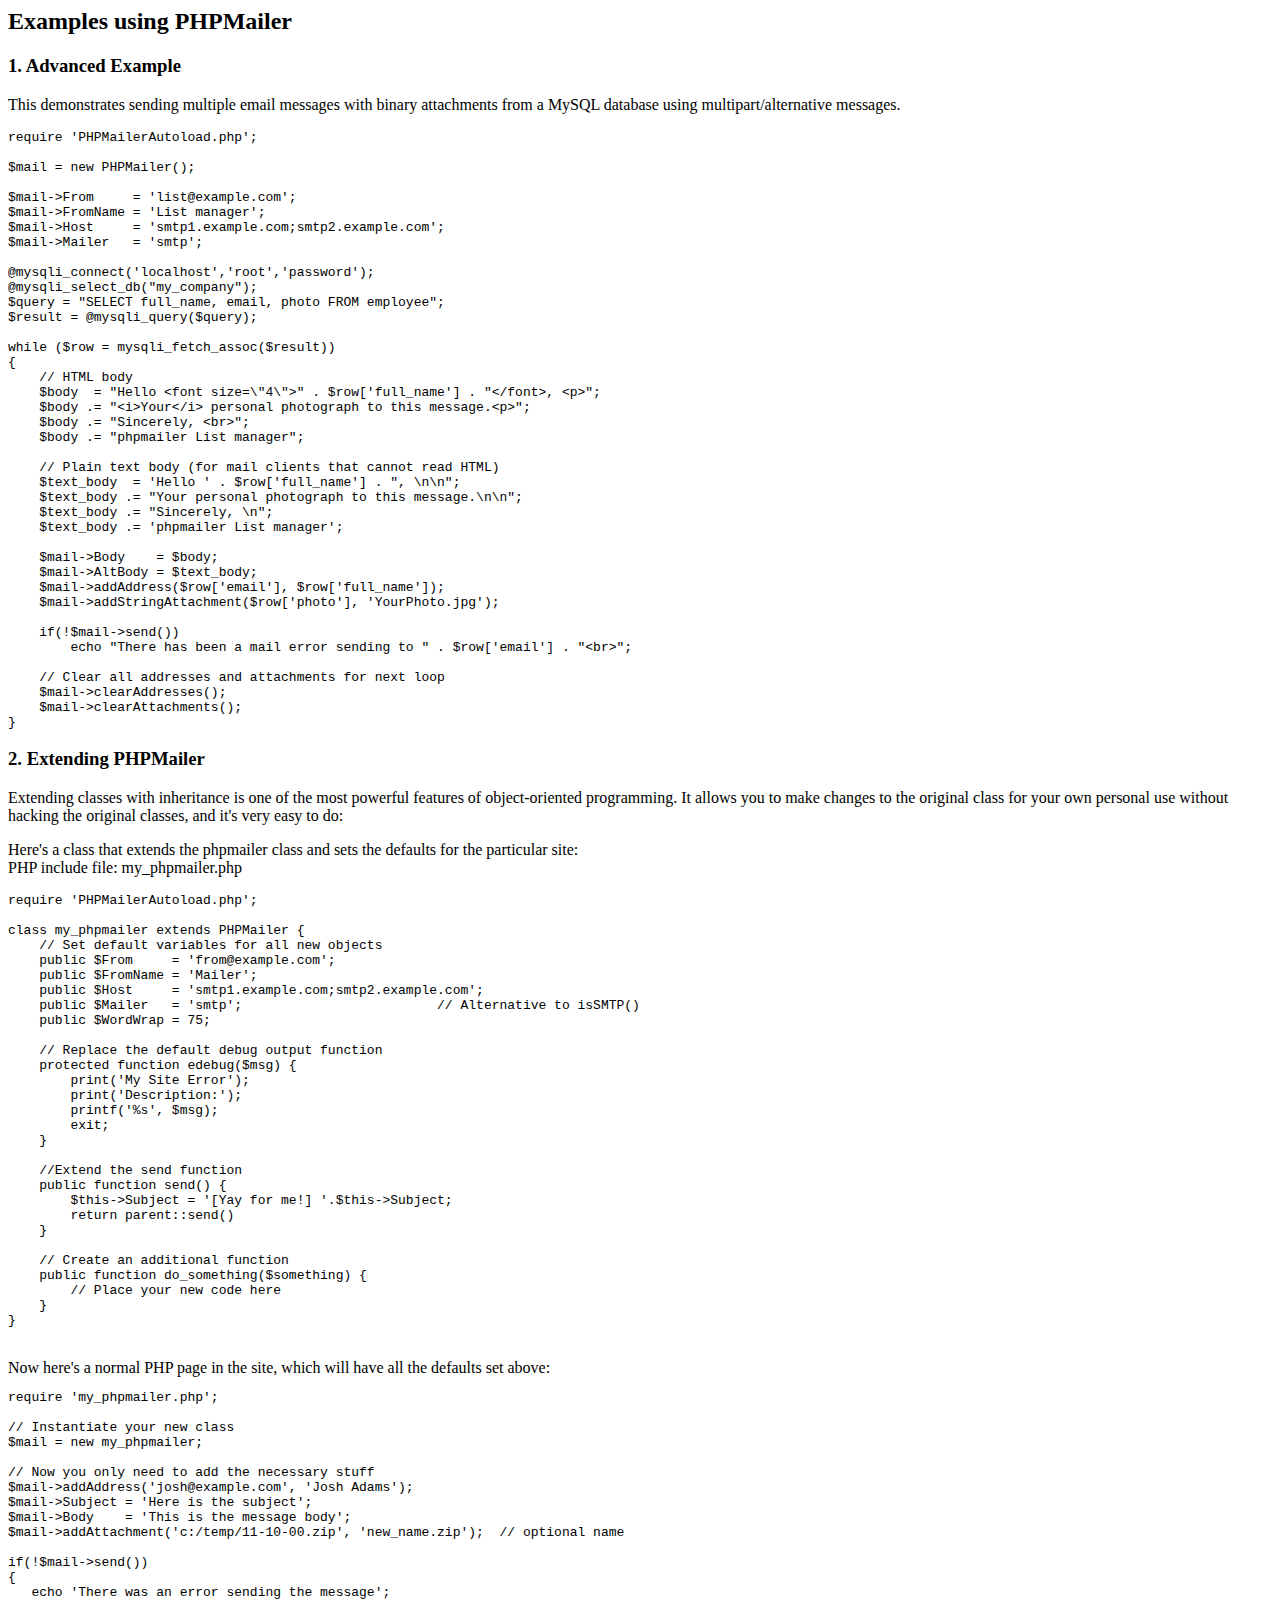
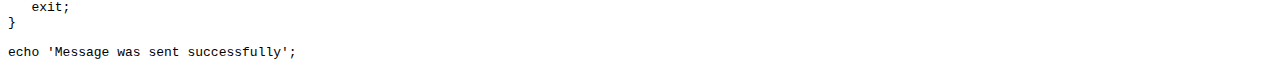
<file: PHPMailer/docs/extending.html>
<html>
<head>
<title>Examples using phpmailer</title>
</head>

<body>

<h2>Examples using PHPMailer</h2>

<h3>1. Advanced Example</h3>
<p>

This demonstrates sending multiple email messages with binary attachments
from a MySQL database using multipart/alternative messages.<p>

<pre>
require 'PHPMailerAutoload.php';

$mail = new PHPMailer();

$mail->From     = 'list@example.com';
$mail->FromName = 'List manager';
$mail->Host     = 'smtp1.example.com;smtp2.example.com';
$mail->Mailer   = 'smtp';

@mysqli_connect('localhost','root','password');
@mysqli_select_db("my_company");
$query = "SELECT full_name, email, photo FROM employee";
$result = @mysqli_query($query);

while ($row = mysqli_fetch_assoc($result))
{
    // HTML body
    $body  = "Hello &lt;font size=\"4\"&gt;" . $row['full_name'] . "&lt;/font&gt;, &lt;p&gt;";
    $body .= "&lt;i&gt;Your&lt;/i&gt; personal photograph to this message.&lt;p&gt;";
    $body .= "Sincerely, &lt;br&gt;";
    $body .= "phpmailer List manager";

    // Plain text body (for mail clients that cannot read HTML)
    $text_body  = 'Hello ' . $row['full_name'] . ", \n\n";
    $text_body .= "Your personal photograph to this message.\n\n";
    $text_body .= "Sincerely, \n";
    $text_body .= 'phpmailer List manager';

    $mail->Body    = $body;
    $mail->AltBody = $text_body;
    $mail->addAddress($row['email'], $row['full_name']);
    $mail->addStringAttachment($row['photo'], 'YourPhoto.jpg');

    if(!$mail->send())
        echo "There has been a mail error sending to " . $row['email'] . "&lt;br&gt;";

    // Clear all addresses and attachments for next loop
    $mail->clearAddresses();
    $mail->clearAttachments();
}
</pre>
<p>

<h3>2. Extending PHPMailer</h3>
<p>

Extending classes with inheritance is one of the most
powerful features of object-oriented programming. It allows you to make changes to the
original class for your own personal use without hacking the original
classes, and it's very easy to do:

<p>
Here's a class that extends the phpmailer class and sets the defaults
for the particular site:<br>
PHP include file: my_phpmailer.php
<p>

<pre>
require 'PHPMailerAutoload.php';

class my_phpmailer extends PHPMailer {
    // Set default variables for all new objects
    public $From     = 'from@example.com';
    public $FromName = 'Mailer';
    public $Host     = 'smtp1.example.com;smtp2.example.com';
    public $Mailer   = 'smtp';                         // Alternative to isSMTP()
    public $WordWrap = 75;

    // Replace the default debug output function
    protected function edebug($msg) {
        print('My Site Error');
        print('Description:');
        printf('%s', $msg);
        exit;
    }

    //Extend the send function
    public function send() {
        $this->Subject = '[Yay for me!] '.$this->Subject;
        return parent::send()
    }

    // Create an additional function
    public function do_something($something) {
        // Place your new code here
    }
}
</pre>
<br>
Now here's a normal PHP page in the site, which will have all the defaults set above:<br>

<pre>
require 'my_phpmailer.php';

// Instantiate your new class
$mail = new my_phpmailer;

// Now you only need to add the necessary stuff
$mail->addAddress('josh@example.com', 'Josh Adams');
$mail->Subject = 'Here is the subject';
$mail->Body    = 'This is the message body';
$mail->addAttachment('c:/temp/11-10-00.zip', 'new_name.zip');  // optional name

if(!$mail->send())
{
   echo 'There was an error sending the message';
   exit;
}

echo 'Message was sent successfully';
</pre>
</body>
</html>
</file>
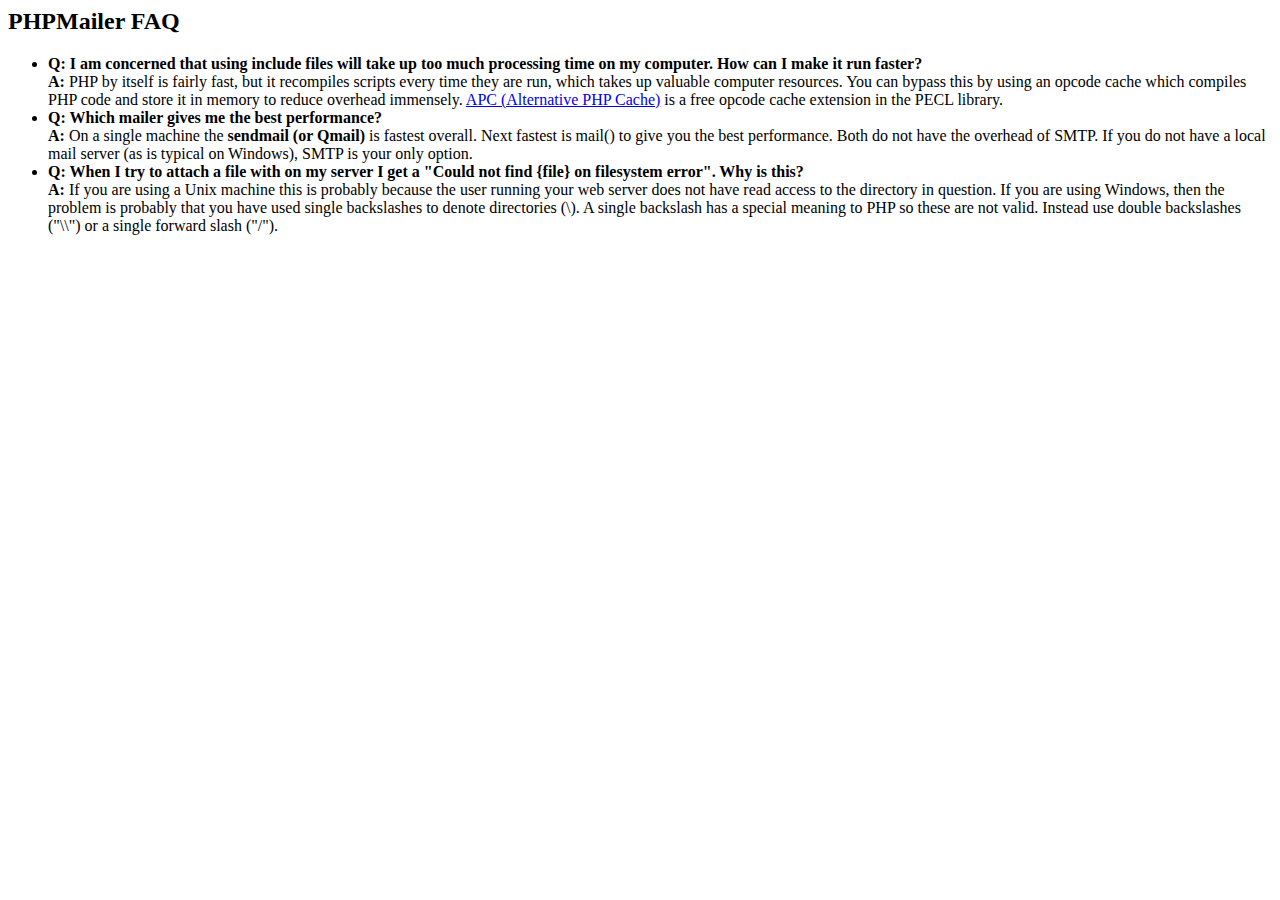
<file: PHPMailer/docs/faq.html>
﻿<html>
<head>
<title>PHPMailer FAQ</title>
</head>
<body>
<h2>PHPMailer FAQ</h2>
<ul>
    <li><strong>Q: I am concerned that using include files will take up too much
    processing time on my computer. How can I make it run faster?</strong><br>
    <strong>A:</strong> PHP by itself is fairly fast, but it recompiles scripts every time they are run, which takes up valuable
    computer resources. You can bypass this by using an opcode cache which compiles
    PHP code and store it in memory to reduce overhead immensely. <a href="http://www.php.net/apc/">APC
    (Alternative PHP Cache)</a> is a free opcode cache extension in the PECL library.</li>
    <li><strong>Q: Which mailer gives me the best performance?</strong><br>
    <strong>A:</strong> On a single machine the <strong>sendmail (or Qmail)</strong> is fastest overall.
    Next fastest is mail() to give you the best performance. Both do not have the overhead of SMTP.
    If you do not have a local mail server (as is typical on Windows), SMTP is your only option.</li>
    <li><strong>Q: When I try to attach a file with on my server I get a
    "Could not find {file} on filesystem error". Why is this?</strong><br>
    <strong>A:</strong> If you are using a Unix machine this is probably because the user
    running your web server does not have read access to the directory in question. If you are using Windows,
    then the problem is probably that you have used single backslashes to denote directories (\).
    A single backslash has a special meaning to PHP so these are not
    valid. Instead use double backslashes ("\\") or a single forward
    slash ("/").</li>
</ul>
</body>
</html>
</file>
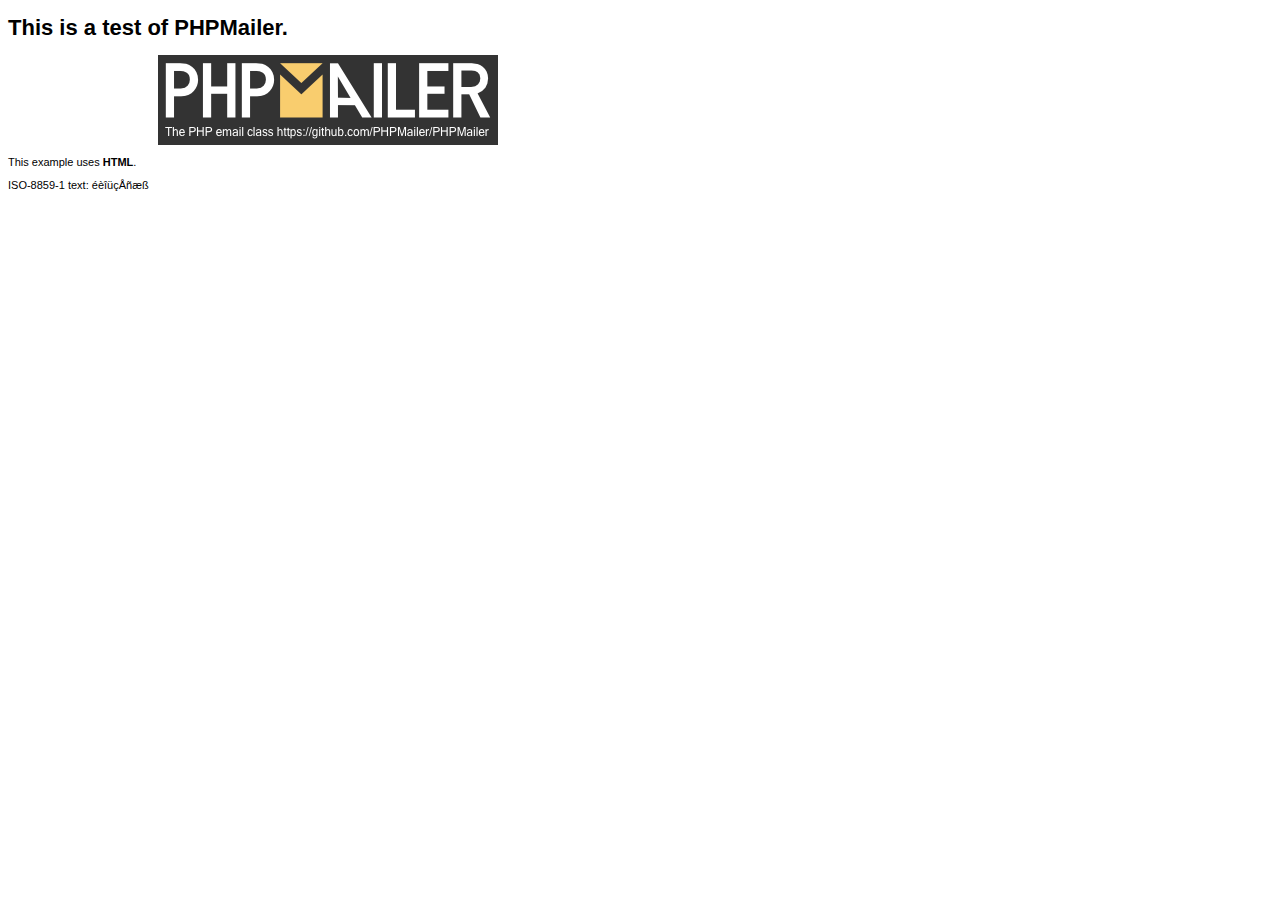
<file: PHPMailer/examples/contents.html>
<!DOCTYPE HTML PUBLIC "-//W3C//DTD HTML 4.01 Transitional//EN" "http://www.w3.org/TR/html4/loose.dtd">
<html>
<head>
  <meta http-equiv="Content-Type" content="text/html; charset=iso-8859-1">
  <title>PHPMailer Test</title>
</head>
<body>
<div style="width: 640px; font-family: Arial, Helvetica, sans-serif; font-size: 11px;">
  <h1>This is a test of PHPMailer.</h1>
  <div align="center">
    <a href="https://github.com/PHPMailer/PHPMailer/"><img src="images/phpmailer.png" height="90" width="340" alt="PHPMailer rocks"></a>
  </div>
  <p>This example uses <strong>HTML</strong>.</p>
  <p>ISO-8859-1 text: ���������</p>
</div>
</body>
</html>
</file>
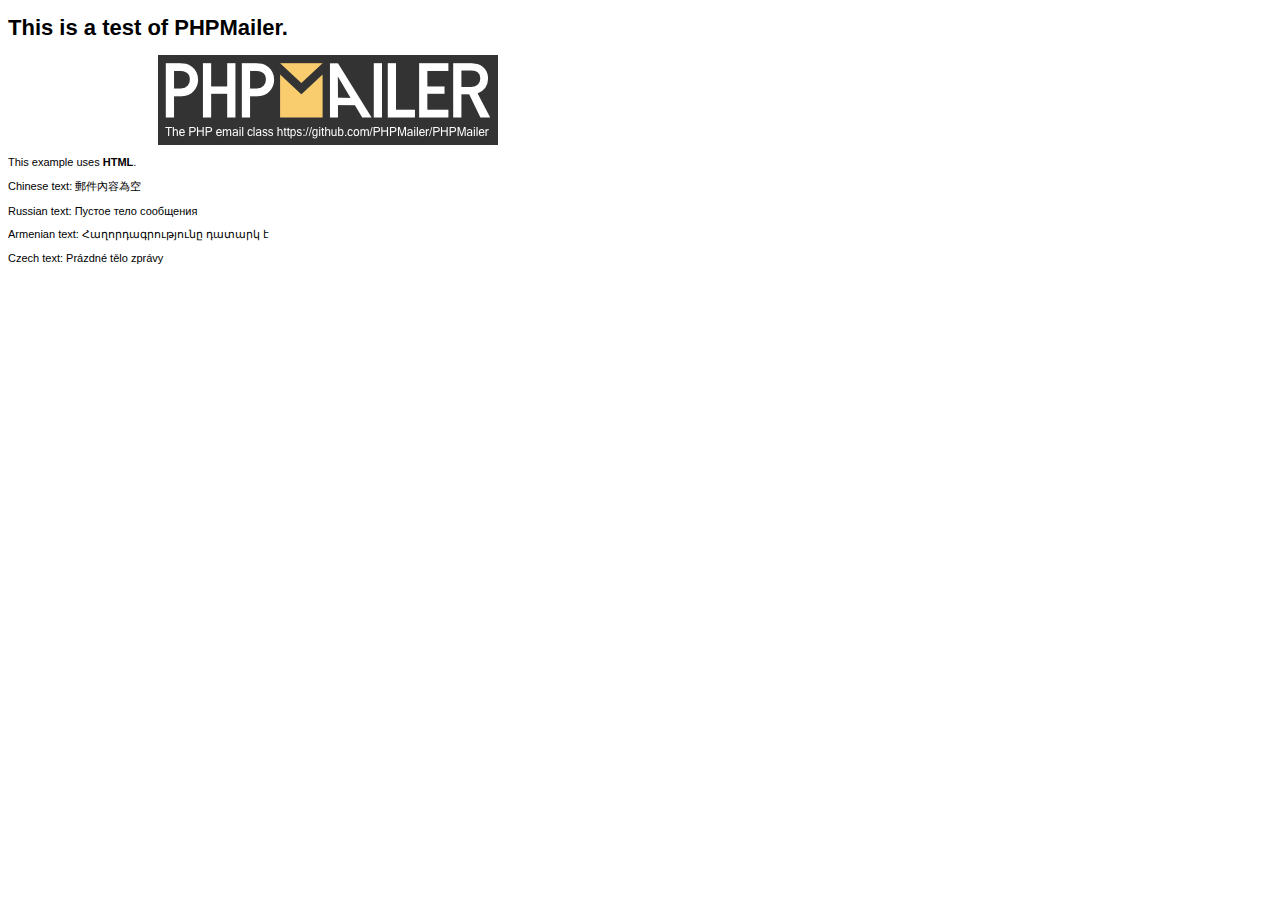
<file: PHPMailer/examples/contentsutf8.html>
<!DOCTYPE HTML PUBLIC "-//W3C//DTD HTML 4.01 Transitional//EN" "http://www.w3.org/TR/html4/loose.dtd">
<html>
<head>
  <meta http-equiv="Content-Type" content="text/html; charset=utf-8">
  <title>PHPMailer Test</title>
</head>
<body>
<div style="width: 640px; font-family: Arial, Helvetica, sans-serif; font-size: 11px;">
  <h1>This is a test of PHPMailer.</h1>
  <div align="center">
    <a href="https://github.com/PHPMailer/PHPMailer/"><img src="images/phpmailer.png" height="90" width="340" alt="PHPMailer rocks"></a>
  </div>
  <p>This example uses <strong>HTML</strong>.</p>
  <p>Chinese text: 郵件內容為空</p>
  <p>Russian text: Пустое тело сообщения</p>
  <p>Armenian text: Հաղորդագրությունը դատարկ է</p>
  <p>Czech text: Prázdné tělo zprávy</p>
</div>
</body>
</html>
</file>
<file: fonts-mask/line-icons/demo-files/demo.css>
body {
  padding: 0;
  margin: 0;
  font-family: sans-serif;
  font-size: 1em;
  line-height: 1.5;
  color: #555;
  background: #fff;
}
h1 {
  font-size: 1.5em;
  font-weight: normal;
}
small {
  font-size: .66666667em;
}
a {
  color: #e74c3c;
  text-decoration: none;
}
a:hover, a:focus {
  box-shadow: 0 1px #e74c3c;
}
.bshadow0, input {
  box-shadow: inset 0 -2px #e7e7e7;
}
input:hover {
  box-shadow: inset 0 -2px #ccc;
}
input, fieldset {
  font-family: sans-serif;
  font-size: 1em;
  margin: 0;
  padding: 0;
  border: 0;
}
input {
  color: inherit;
  line-height: 1.5;
  height: 1.5em;
  padding: .25em 0;
}
input:focus {
  outline: none;
  box-shadow: inset 0 -2px #449fdb;
}
.glyph {
  font-size: 16px;
  width: 15em;
  padding-bottom: 1em;
  margin-right: 4em;
  margin-bottom: 1em;
  float: left;
  overflow: hidden;
}
.liga {
  width: 80%;
  width: calc(100% - 2.5em);
}
.talign-right {
  text-align: right;
}
.talign-center {
  text-align: center;
}
.bgc1 {
  background: #f1f1f1;
}
.fgc1 {
  color: #999;
}
.fgc0 {
  color: #000;
}
p {
  margin-top: 1em;
  margin-bottom: 1em;
}
.mvm {
  margin-top: .75em;
  margin-bottom: .75em;
}
.mtn {
  margin-top: 0;
}
.mtl, .mal {
  margin-top: 1.5em;
}
.mbl, .mal {
  margin-bottom: 1.5em;
}
.mal, .mhl {
  margin-left: 1.5em;
  margin-right: 1.5em;
}
.mhmm {
  margin-left: 1em;
  margin-right: 1em;
}
.mls {
  margin-left: .25em;
}
.ptl {
  padding-top: 1.5em;
}
.pbs, .pvs {
  padding-bottom: .25em;
}
.pvs, .pts {
  padding-top: .25em;
}
.unit {
  float: left;
}
.unitRight {
  float: right;
}
.size1of2 {
  width: 50%;
}
.size1of1 {
  width: 100%;
}
.clearfix:before, .clearfix:after {
  content: " ";
  display: table;
}
.clearfix:after {
  clear: both;
}
.hidden-true {
  display: none;
}
.textbox0 {
  width: 3em;
  background: #f1f1f1;
  padding: .25em .5em;
  line-height: 1.5;
  height: 1.5em;
}
#testDrive {
  display: block;
  padding-top: 24px;
  line-height: 1.5;
}
.fs0 {
  font-size: 16px;
}
.fs1 {
  font-size: 32px;
}
</file>
<file: fonts-mask/line-icons/style.css>
@font-face {
  font-family: 'icomoon';
  src:  url('fonts/icomoon.eot?f14h0d');
  src:  url('fonts/icomoon.eot?f14h0d#iefix') format('embedded-opentype'),
    url('fonts/icomoon.ttf?f14h0d') format('truetype'),
    url('fonts/icomoon.woff?f14h0d') format('woff'),
    url('fonts/icomoon.svg?f14h0d#icomoon') format('svg');
  font-weight: normal;
  font-style: normal;
}

[class^="icon-"], [class*=" icon-"] {
  /* use !important to prevent issues with browser extensions that change fonts */
  font-family: 'icomoon' !important;
  speak: none;
  font-style: normal;
  font-weight: normal;
  font-variant: normal;
  text-transform: none;
  line-height: 1;

  /* Better Font Rendering =========== */
  -webkit-font-smoothing: antialiased;
  -moz-osx-font-smoothing: grayscale;
}

.icon-line-mobile:before {
  content: "\e000";
}
.icon-line-laptop:before {
  content: "\e001";
}
.icon-line-desktop:before {
  content: "\e002";
}
.icon-line-tablet:before {
  content: "\e003";
}
.icon-line-phone:before {
  content: "\e004";
}
.icon-line-document:before {
  content: "\e005";
}
.icon-line-documents:before {
  content: "\e006";
}
.icon-line-search:before {
  content: "\e007";
}
.icon-line-clipboard:before {
  content: "\e008";
}
.icon-line-newspaper:before {
  content: "\e009";
}
.icon-line-notebook:before {
  content: "\e00a";
}
.icon-line-book-open:before {
  content: "\e00b";
}
.icon-line-browser:before {
  content: "\e00c";
}
.icon-line-calendar:before {
  content: "\e00d";
}
.icon-line-presentation:before {
  content: "\e00e";
}
.icon-line-picture:before {
  content: "\e00f";
}
.icon-line-pictures:before {
  content: "\e010";
}
.icon-line-video:before {
  content: "\e011";
}
.icon-line-camera:before {
  content: "\e012";
}
.icon-line-printer:before {
  content: "\e013";
}
.icon-line-toolbox:before {
  content: "\e014";
}
.icon-line-briefcase:before {
  content: "\e015";
}
.icon-line-wallet:before {
  content: "\e016";
}
.icon-line-gift:before {
  content: "\e017";
}
.icon-line-bargraph:before {
  content: "\e018";
}
.icon-line-grid:before {
  content: "\e019";
}
.icon-line-expand:before {
  content: "\e01a";
}
.icon-line-focus:before {
  content: "\e01b";
}
.icon-line-edit:before {
  content: "\e01c";
}
.icon-line-adjustments:before {
  content: "\e01d";
}
.icon-line-ribbon:before {
  content: "\e01e";
}
.icon-line-hourglass:before {
  content: "\e01f";
}
.icon-line-lock:before {
  content: "\e020";
}
.icon-line-megaphone:before {
  content: "\e021";
}
.icon-line-shield:before {
  content: "\e022";
}
.icon-line-trophy:before {
  content: "\e023";
}
.icon-line-flag:before {
  content: "\e024";
}
.icon-line-map:before {
  content: "\e025";
}
.icon-line-puzzle:before {
  content: "\e026";
}
.icon-line-basket:before {
  content: "\e027";
}
.icon-line-envelope:before {
  content: "\e028";
}
.icon-line-streetsign:before {
  content: "\e029";
}
.icon-line-telescope:before {
  content: "\e02a";
}
.icon-line-gears:before {
  content: "\e02b";
}
.icon-line-key:before {
  content: "\e02c";
}
.icon-line-paperclip:before {
  content: "\e02d";
}
.icon-line-attachment:before {
  content: "\e02e";
}
.icon-line-pricetags:before {
  content: "\e02f";
}
.icon-line-lightbulb:before {
  content: "\e030";
}
.icon-line-layers:before {
  content: "\e031";
}
.icon-line-pencil:before {
  content: "\e032";
}
.icon-line-tools:before {
  content: "\e033";
}
.icon-line-tools-2:before {
  content: "\e034";
}
.icon-line-scissors:before {
  content: "\e035";
}
.icon-line-paintbrush:before {
  content: "\e036";
}
.icon-line-magnifying-glass:before {
  content: "\e037";
}
.icon-line-circle-compass:before {
  content: "\e038";
}
.icon-line-linegraph:before {
  content: "\e039";
}
.icon-line-mic:before {
  content: "\e03a";
}
.icon-line-strategy:before {
  content: "\e03b";
}
.icon-line-beaker:before {
  content: "\e03c";
}
.icon-line-caution:before {
  content: "\e03d";
}
.icon-line-recycle:before {
  content: "\e03e";
}
.icon-line-anchor:before {
  content: "\e03f";
}
.icon-line-profile-male:before {
  content: "\e040";
}
.icon-line-profile-female:before {
  content: "\e041";
}
.icon-line-bike:before {
  content: "\e042";
}
.icon-line-wine:before {
  content: "\e043";
}
.icon-line-hotairballoon:before {
  content: "\e044";
}
.icon-line-globe:before {
  content: "\e045";
}
.icon-line-genius:before {
  content: "\e046";
}
.icon-line-map-pin:before {
  content: "\e047";
}
.icon-line-dial:before {
  content: "\e048";
}
.icon-line-chat:before {
  content: "\e049";
}
.icon-line-heart:before {
  content: "\e04a";
}
.icon-line-cloud:before {
  content: "\e04b";
}
.icon-line-upload:before {
  content: "\e04c";
}
.icon-line-download:before {
  content: "\e04d";
}
.icon-line-target:before {
  content: "\e04e";
}
.icon-line-hazardous:before {
  content: "\e04f";
}
.icon-line-piechart:before {
  content: "\e050";
}
.icon-line-speedometer:before {
  content: "\e051";
}
.icon-line-global:before {
  content: "\e052";
}
.icon-line-compass:before {
  content: "\e053";
}
.icon-line-lifesaver:before {
  content: "\e054";
}
.icon-line-clock:before {
  content: "\e055";
}
.icon-line-aperture:before {
  content: "\e056";
}
.icon-line-quote:before {
  content: "\e057";
}
.icon-line-scope:before {
  content: "\e058";
}
.icon-line-alarmclock:before {
  content: "\e059";
}
.icon-line-refresh:before {
  content: "\e05a";
}
.icon-line-happy:before {
  content: "\e05b";
}
.icon-line-sad:before {
  content: "\e05c";
}
.icon-line-facebook:before {
  content: "\e05d";
}
.icon-line-twitter:before {
  content: "\e05e";
}
.icon-line-googleplus:before {
  content: "\e05f";
}
.icon-line-rss:before {
  content: "\e060";
}
.icon-line-tumblr:before {
  content: "\e061";
}
.icon-line-linkedin:before {
  content: "\e062";
}
.icon-line-dribbble:before {
  content: "\e063";
}
</file>
